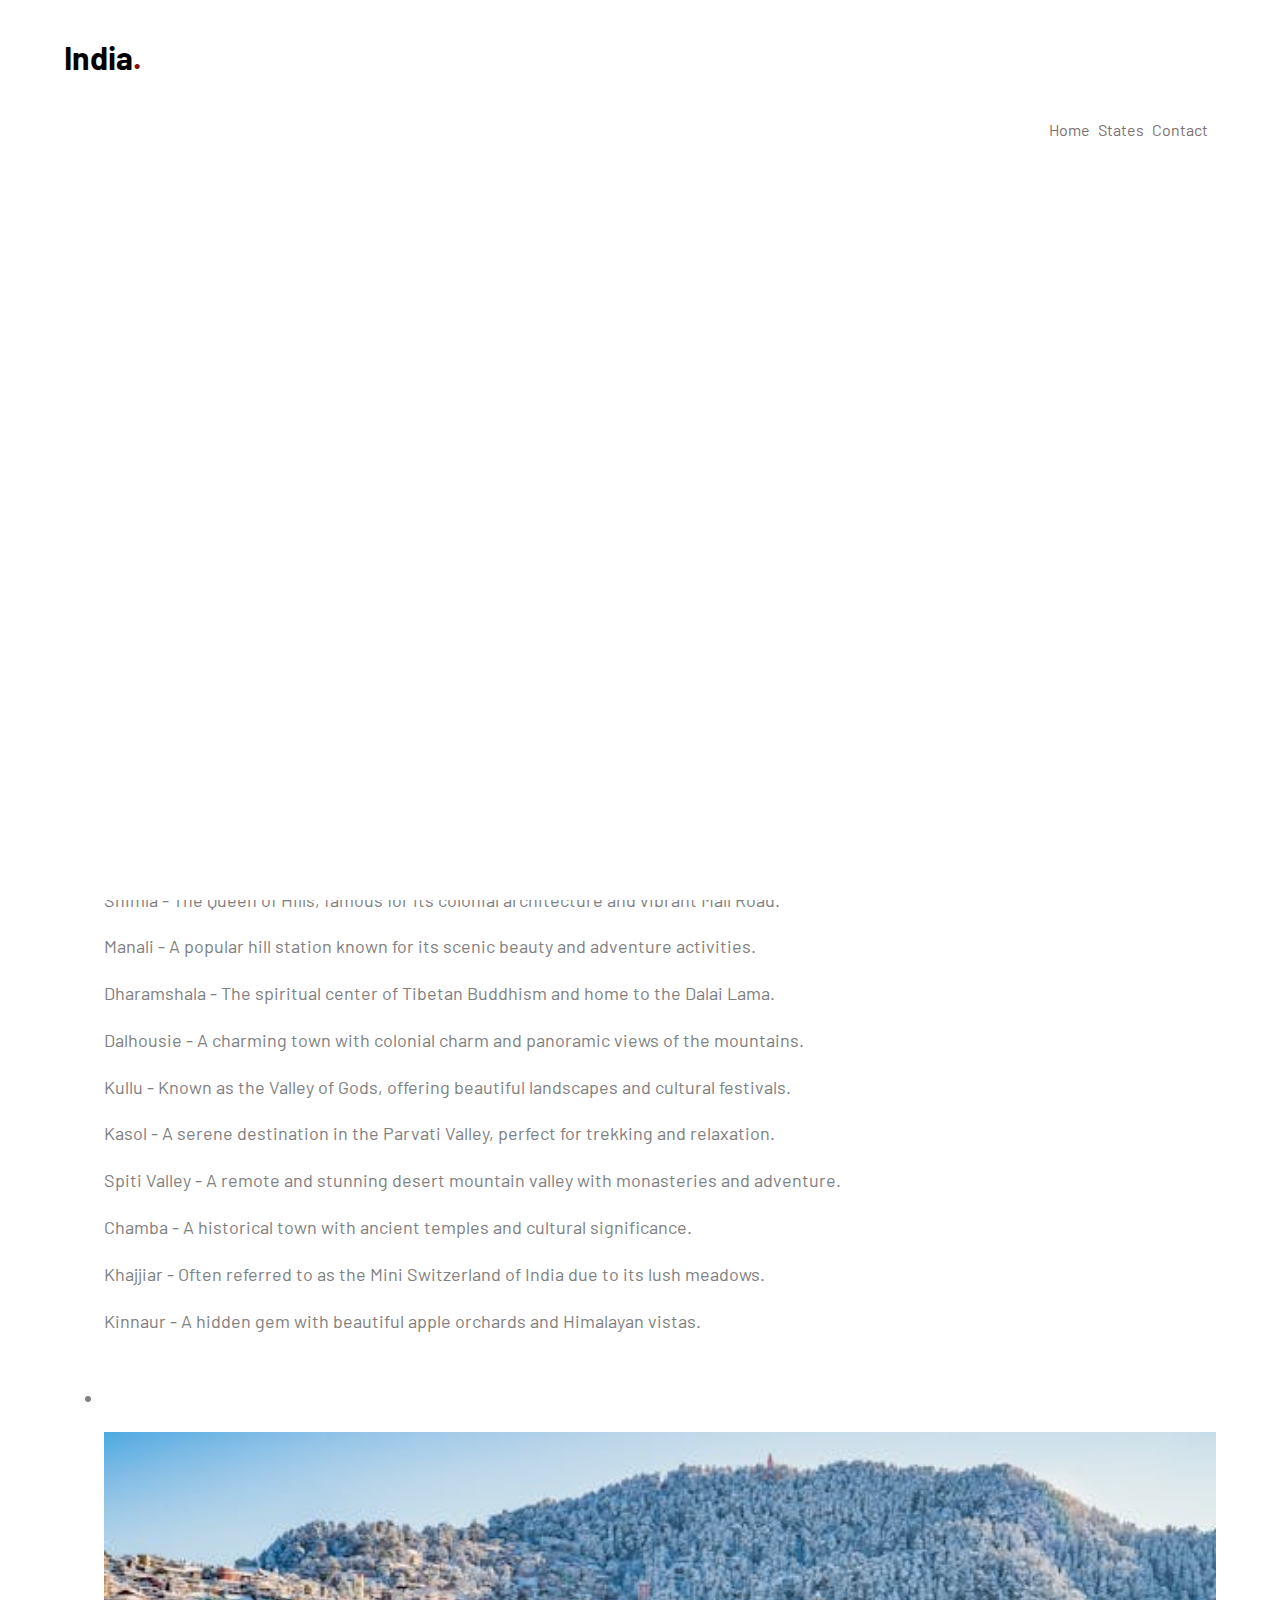
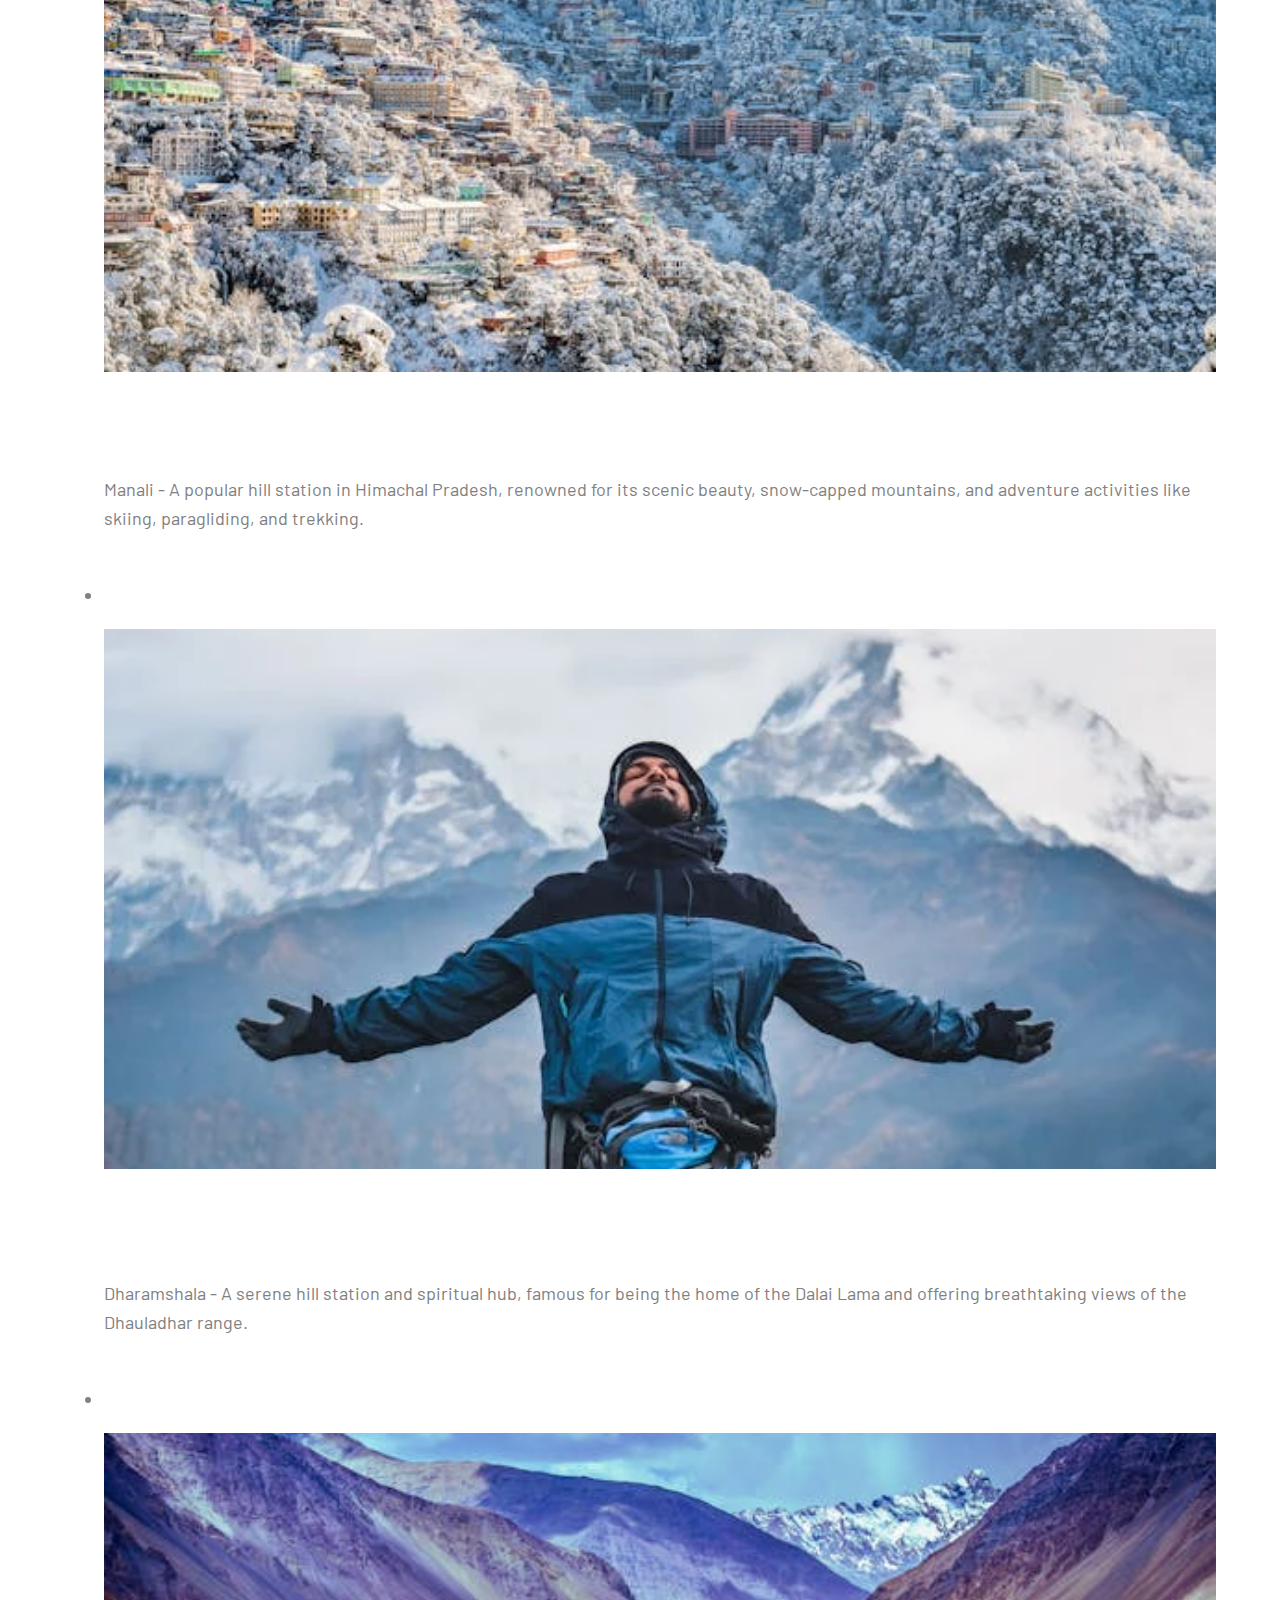
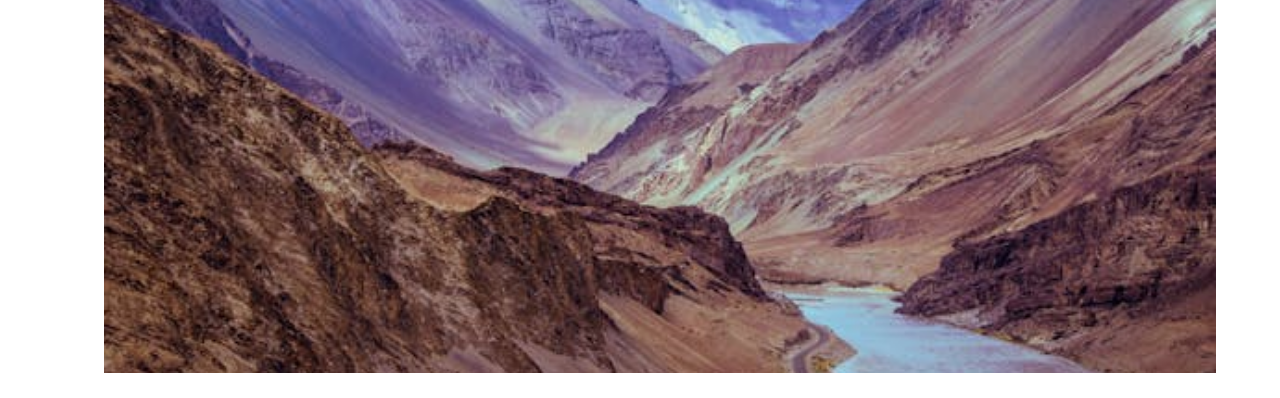
<file: hima.html>
<!DOCTYPE html>
<html lang="en">
<head>
    <meta charset="UTF-8">
    <meta name="viewport" content="width=device-width, initial-scale=1.0">
    <title>Document</title>
    <link href="stt.css" rel="stylesheet">
    <script src="slider.js"></script> 
</head>
<body>
    <nav class="flex-nav">
    <div class="container">
      <div class="grid">
        <div class="column-xs-9 column-md-8">
          <p id="logo" style="font-size: xx-large;">India<span id="highlight">.</span></p>
        </div>
          <div class="column-xs-3 column-md-4" style="display: flex;justify-content:right;">
            <a href="index.html" class="toggle-nav">Home <i class="ion-navicon-round"></i></a>
            <a href="states.html" class="toggle-nav">States <i class="ion-navicon-round"></i></a>
            <a href="contact.html" class="toggle-nav">Contact <i class="ion-navicon-round"></i></a>
        </div>
      </div>
    </div>
  </nav>
  <main class="intro-section">
    <div class="container">
      <div class="grid">
        <div class="column-xs-12">
          <ul class="slider">
            <li class="slider-item active">
              <div class="grid vertical">
                <div class="column-xs-12 column-md-2 hide-mobile">
                  <div class="intro">
                    <a href="#">
                      <h1 class="title"><span class="underline">Himachal Pradesh</span></h1>
                    </a>
                  </div>
                </div>
                <div class="column-xs-12 column-md-10">
                  <div class="image-holder">
                    <img src="pexels-karan-hansraj-2147704894-29746525.jpg">
                  </div>
                  <div class="grid">
                    <div class="column-xs-12 column-md-9">
                      <div class="intro show-mobile">
                        <a href="#">
                          <h1 class="title"><span class="underline">Explore Himachal Pradesh</span></h1>
                        </a>
                      </div>
                     <p>Shimla - The Queen of Hills, famous for its colonial architecture and vibrant Mall Road.</p>
                      <p>Manali - A popular hill station known for its scenic beauty and adventure activities.</p>
                      <p>Dharamshala - The spiritual center of Tibetan Buddhism and home to the Dalai Lama.</p>
                      <p>Dalhousie - A charming town with colonial charm and panoramic views of the mountains.</p>
                      <p>Kullu - Known as the Valley of Gods, offering beautiful landscapes and cultural festivals.</p>
                      <p>Kasol - A serene destination in the Parvati Valley, perfect for trekking and relaxation.</p>
                      <p>Spiti Valley - A remote and stunning desert mountain valley with monasteries and adventure.</p>
                      <p>Chamba - A historical town with ancient temples and cultural significance.</p>
                      <p>Khajjiar - Often referred to as the Mini Switzerland of India due to its lush meadows.</p>
                      <p>Kinnaur - A hidden gem with beautiful apple orchards and Himalayan vistas.</p>
                  </div>
                </div>
              </div>
            </li>
            <li class="slider-item">
              <div class="grid vertical">
                <div class="column-xs-12 column-md-2 hide-mobile">
                  <div class="intro">
                    <a href="#">
                      <h1 class="title"><span class="underline">Explore Shimla</span></h1>
                    </a>
                  </div>
                </div>
                <div class="column-xs-12 column-md-10">
                  <div class="image-holder">
                    <img src="shimla.jpeg">
                  </div>
                  <div class="grid">
                    <div class="column-xs-12 column-md-9">
                      <div class="intro show-mobile">
                        <a href="#">
                          <h1 class="title"><span class="underline">Explore Manali</span></h1>
                        </a>
                      </div>
                      <p>Manali - A popular hill station in Himachal Pradesh, renowned for its scenic beauty, snow-capped mountains, and adventure activities like skiing, paragliding, and trekking.</p>
                    </div>
                  </div>
                </div>
              </div>
            </li>
            <li class="slider-item">
              <div class="grid vertical">
                <div class="column-xs-12 column-md-2 hide-mobile">
                  <div class="intro">
                    <a href="#">
                       <h1 class="title"><span class="underline">Explore Kullu</span></h1>
                    </a>
                  </div>
                </div>
                <div class="column-xs-12 column-md-10">
                  <div class="image-holder">
                    <img src="manali.webp">
                  </div>
                  <div class="grid">
                    <div class="column-xs-12 column-md-9">
                      <div class="intro show-mobile">
                        <a href="#">
                          <h1 class="title"><span class="underline">Explore Dharamshala</span></h1>
                        </a>
                      </div>
                      <p class="description"><p>Dharamshala - A serene hill station and spiritual hub, famous for being the home of the Dalai Lama and offering breathtaking views of the Dhauladhar range.</p>
                    </p>
                    </div>
                  </div>
                </div>
              </div>
            </li>
            <li class="slider-item">
              <div class="grid vertical">
                <div class="column-xs-12 column-md-2 hide-mobile">
                  <div class="intro">
                    <a href="#">
                      <h1 class="title"><span class="underline">Explore Dalhousie</span></h1>
                    </a>
                  </div>
                </div>
                <div class="column-xs-12 column-md-10">
                  <div class="image-holder">
                    <img src="himaa.jpeg">
                  </div>
                  </div>
                </div>
              </div>
            </li>
          </ul>
      </div>
    </div>
  </main>
    
</body>
</html>
</file>
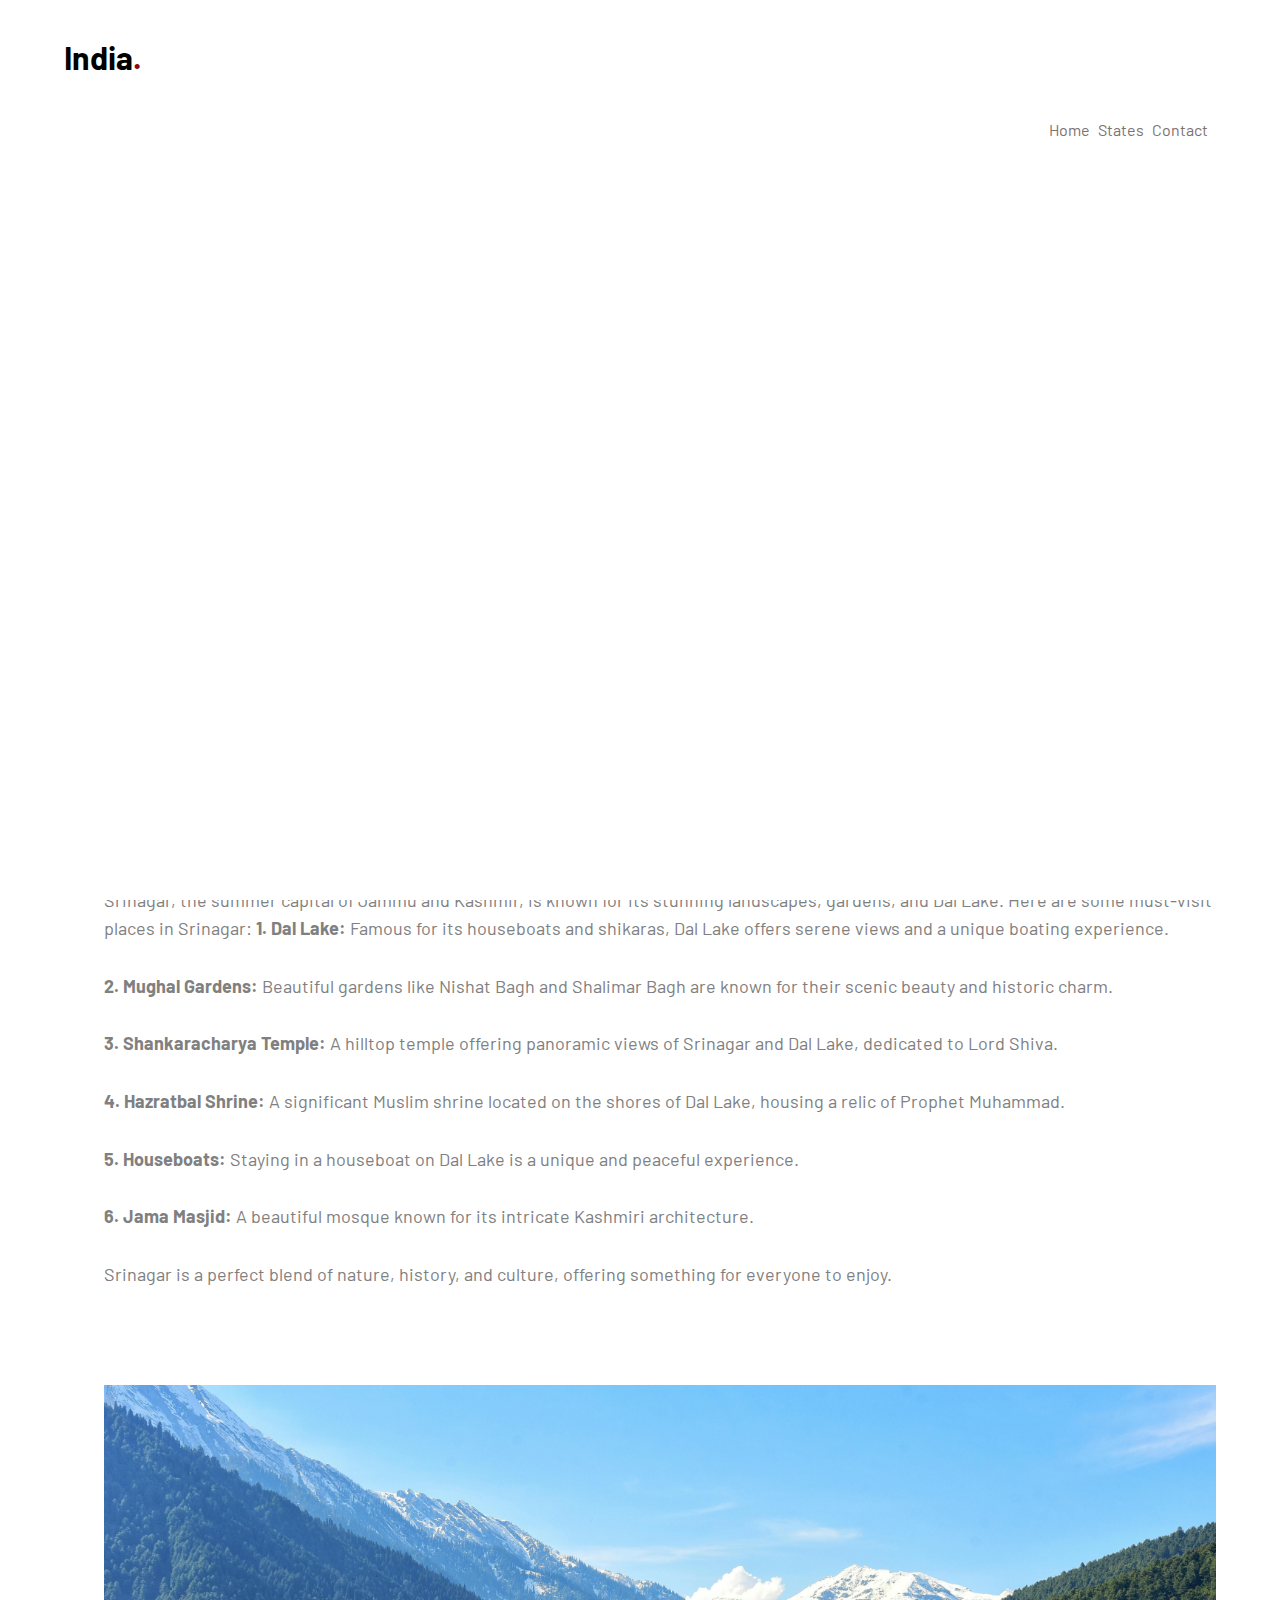
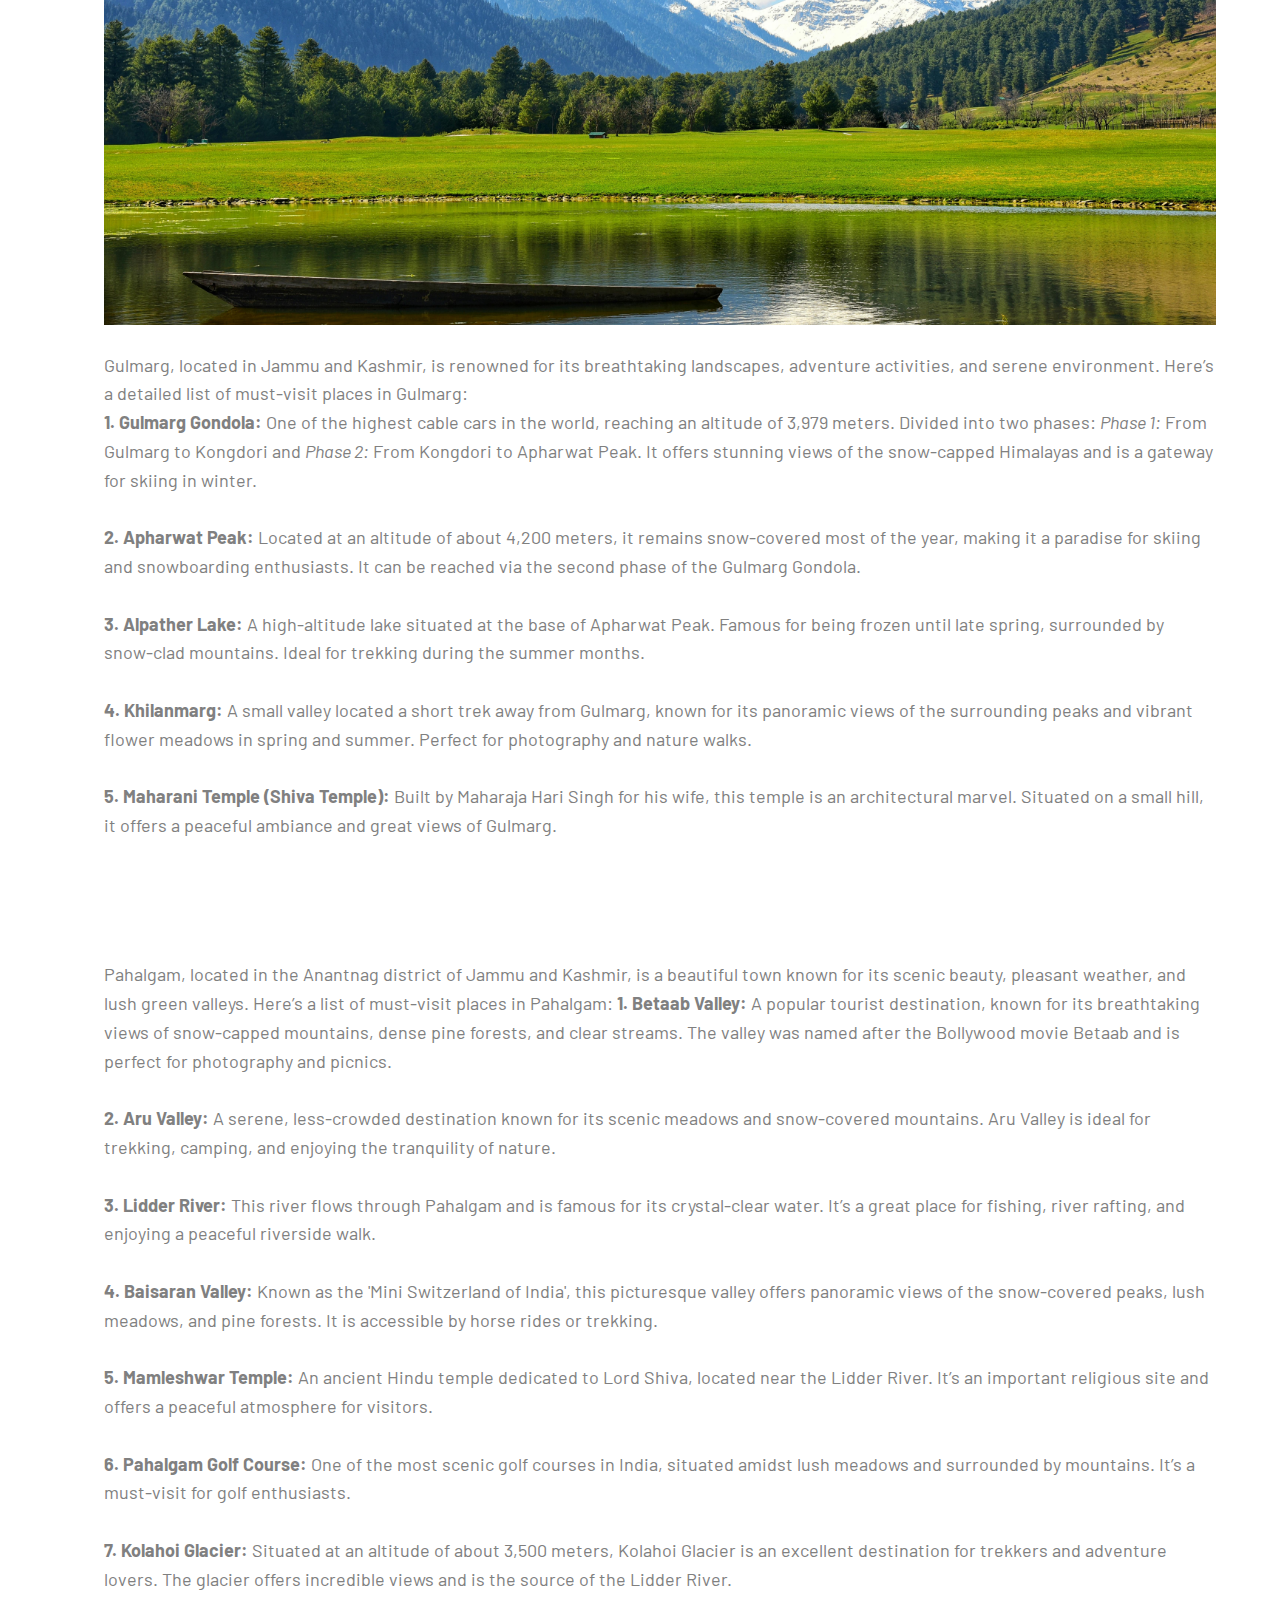
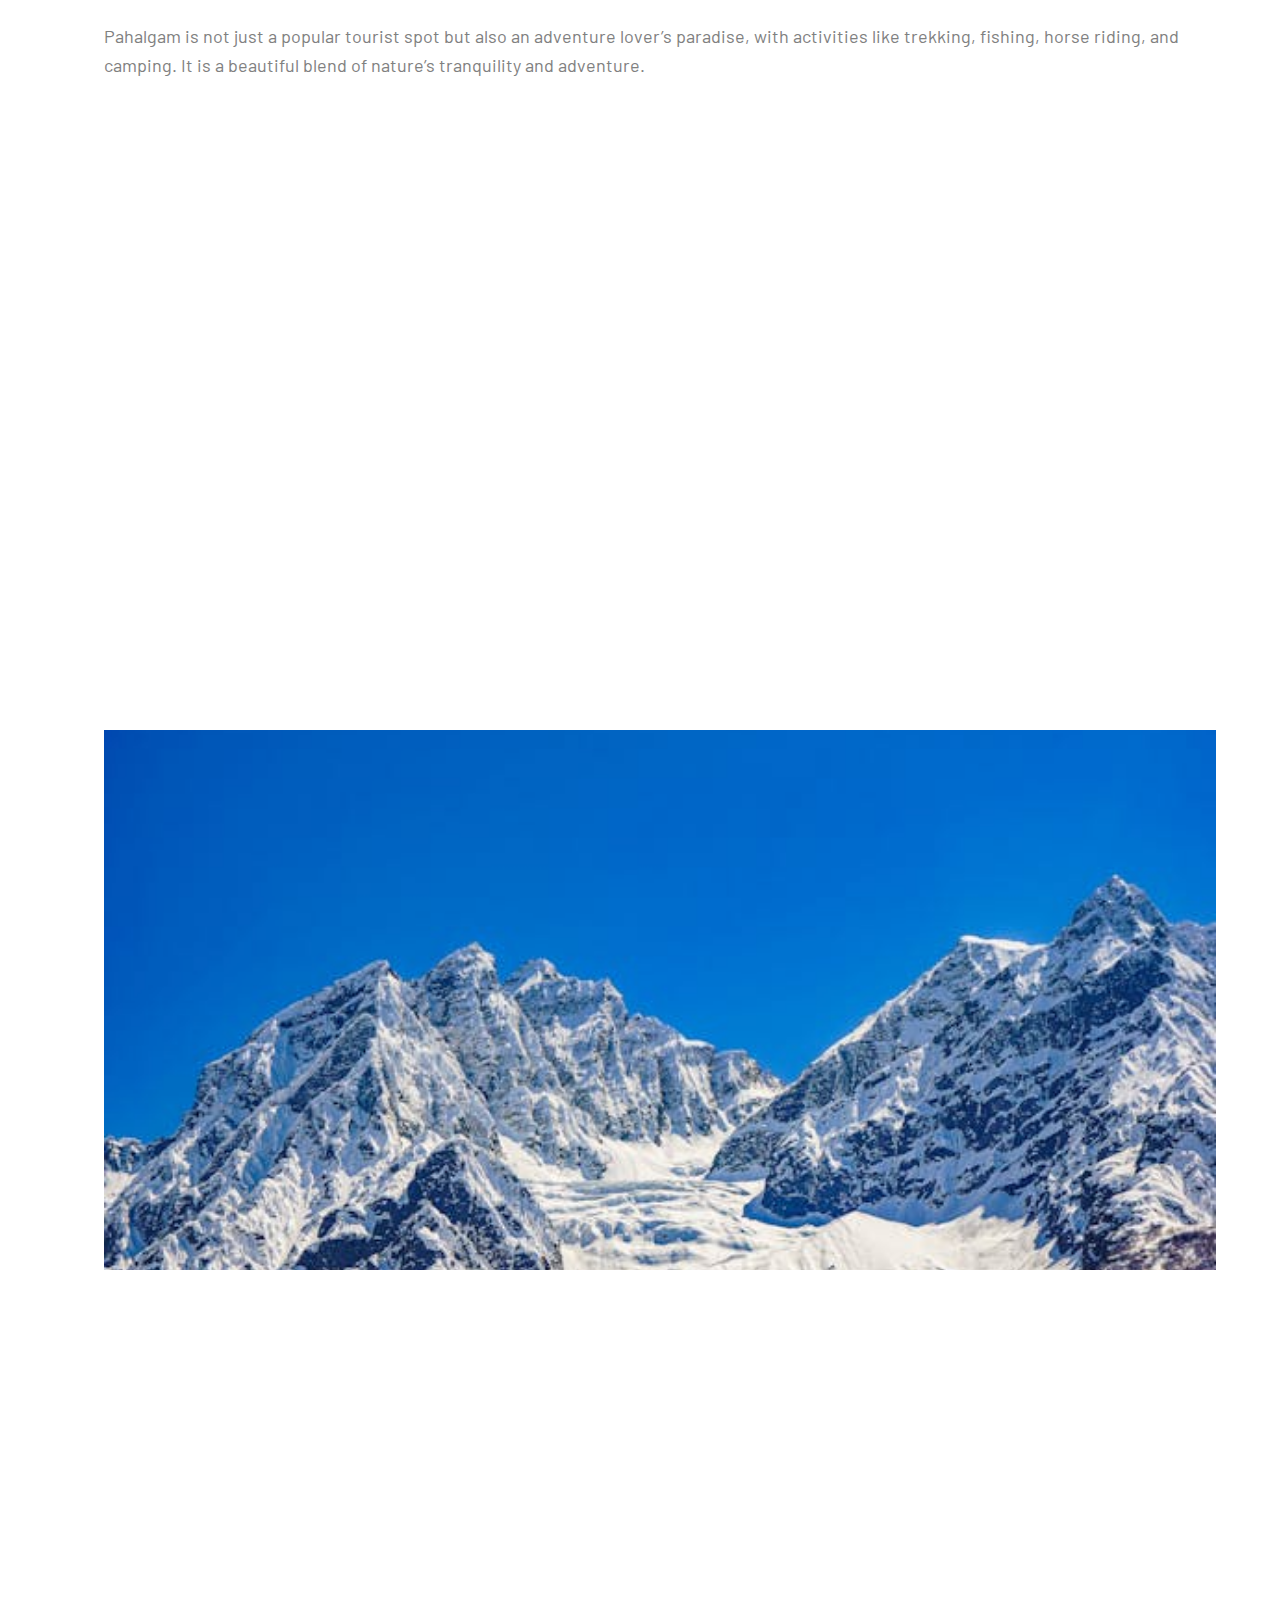
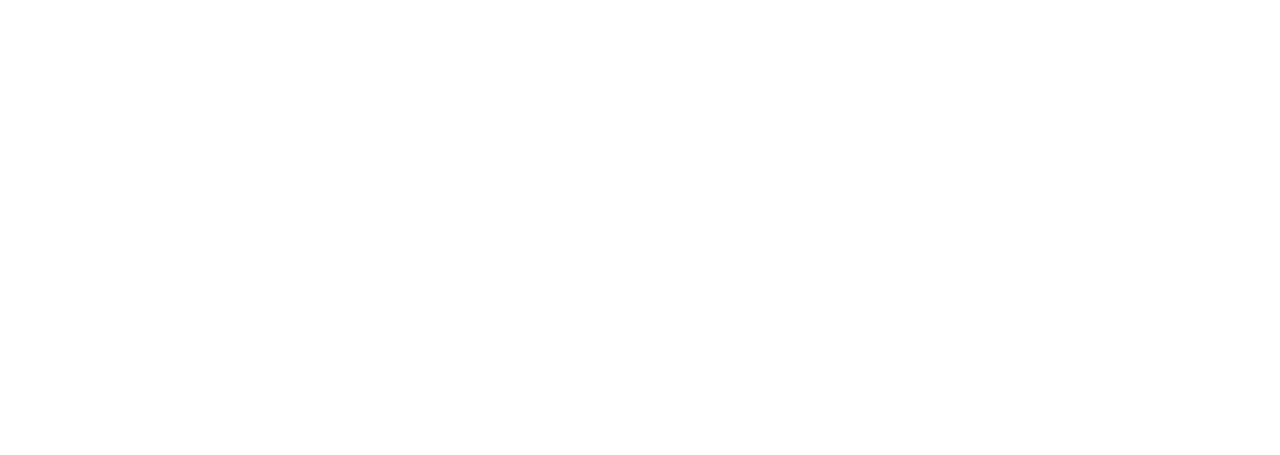
<file: jammu.html>
<!DOCTYPE html>
<html lang="en">
<head>
    <meta charset="UTF-8">
    <meta name="viewport" content="width=device-width, initial-scale=1.0">
    <title>Document</title>
    <link href="stt.css" rel="stylesheet">
    <script src="slider.js"></script> 
</head>
<body>
    <nav class="flex-nav">
    <div class="container">
      <div class="grid">
        <div class="column-xs-9 column-md-8">
          <p id="logo" style="font-size: xx-large;">India<span id="highlight">.</span></p>
        </div>
          <div class="column-xs-3 column-md-4" style="display: flex;justify-content:right;">
            <a href="index.html" class="toggle-nav">Home <i class="ion-navicon-round"></i></a>
            <a href="states.html" class="toggle-nav">States <i class="ion-navicon-round"></i></a>
            <a href="contact.html" class="toggle-nav">Contact <i class="ion-navicon-round"></i></a>
        </div>
      </div>
    </div>
  </nav>
  <main class="intro-section">
    <div class="container">
      <div class="grid">
        <div class="column-xs-12">
          <ul class="slider">
            <li class="slider-item active">
              <div class="grid vertical">
                <div class="column-xs-12 column-md-2 hide-mobile">
                  <div class="intro">
                    <a href="#">
                      <h1 class="title"><span class="underline">Jammu And Kashmir</span></h1>
                    </a>
                  </div>
                </div>
                <div class="column-xs-12 column-md-10">
                  <div class="image-holder">
                    <img src="pexels-shantumsingh-2445788.jpg">
                  </div>
                  <div class="grid">
                    <div class="column-xs-12 column-md-9">
                      <div class="intro show-mobile">
                        <a href="#">
                          <h1 class="title"><span class="underline">Explore Srinagar</span></h1>
                        </a>
                      </div><p>
                        Srinagar, the summer capital of Jammu and Kashmir, is known for its stunning landscapes, gardens, and Dal Lake. Here are some must-visit places in Srinagar:
                      
                        <strong>1. Dal Lake:</strong> Famous for its houseboats and shikaras, Dal Lake offers serene views and a unique boating experience.<br><br>
                      
                        <strong>2. Mughal Gardens:</strong> Beautiful gardens like Nishat Bagh and Shalimar Bagh are known for their scenic beauty and historic charm.<br><br>
                      
                        <strong>3. Shankaracharya Temple:</strong> A hilltop temple offering panoramic views of Srinagar and Dal Lake, dedicated to Lord Shiva.<br><br>
                      
                        <strong>4. Hazratbal Shrine:</strong> A significant Muslim shrine located on the shores of Dal Lake, housing a relic of Prophet Muhammad.<br><br>
                      
                        <strong>5. Houseboats:</strong> Staying in a houseboat on Dal Lake is a unique and peaceful experience.<br><br>
                      
                        <strong>6. Jama Masjid:</strong> A beautiful mosque known for its intricate Kashmiri architecture.<br><br>
                      
                        Srinagar is a perfect blend of nature, history, and culture, offering something for everyone to enjoy.
                      </p>
                      
                    </div>
                  </div>
                </div>
              </div>
            </li>
              <div class="grid vertical">
                <div class="column-xs-12 column-md-2 hide-mobile">
                  <div class="intro">
                    <a href="#">
                      <h1 class="title"><span class="underline">Explore Gulmarg</span></h1>
                    </a>
                  </div>
                </div>
                <div class="column-xs-12 column-md-10">
                  <div class="image-holder">
                    <img src="pexels-amjed-wani-1355393378-25786712.jpg">
                  </div>
                  <p>
                    Gulmarg, located in Jammu and Kashmir, is renowned for its breathtaking landscapes, adventure activities, and serene environment. Here’s a detailed list of must-visit places in Gulmarg:
                  <br>
                    <strong>1. Gulmarg Gondola:</strong> One of the highest cable cars in the world, reaching an altitude of 3,979 meters. Divided into two phases:
                    <em>Phase 1:</em> From Gulmarg to Kongdori and <em>Phase 2:</em> From Kongdori to Apharwat Peak. It offers stunning views of the snow-capped Himalayas and is a gateway for skiing in winter.
                    <br> <br>
                    <strong>2. Apharwat Peak:</strong> Located at an altitude of about 4,200 meters, it remains snow-covered most of the year, making it a paradise for skiing and snowboarding enthusiasts. It can be reached via the second phase of the Gulmarg Gondola.
                    <br> <br>
                    <strong>3. Alpather Lake:</strong> A high-altitude lake situated at the base of Apharwat Peak. Famous for being frozen until late spring, surrounded by snow-clad mountains. Ideal for trekking during the summer months.
                    <br> <br>
                    <strong>4. Khilanmarg:</strong> A small valley located a short trek away from Gulmarg, known for its panoramic views of the surrounding peaks and vibrant flower meadows in spring and summer. Perfect for photography and nature walks.
                    <br> <br>
                    <strong>5. Maharani Temple (Shiva Temple):</strong> Built by Maharaja Hari Singh for his wife, this temple is an architectural marvel. Situated on a small hill, it offers a peaceful ambiance and great views of Gulmarg.
          
                  </p>                  
                  <div class="grid">
                    <div class="column-xs-12 column-md-9">
                      <div class="intro show-mobile">
                        <a href="#">
                          <h1 class="title"><span class="underline">Explore Pahalgam</span></h1>
                        </a>
                      </div>
                      <p class="description"><p>
                        Pahalgam, located in the Anantnag district of Jammu and Kashmir, is a beautiful town known for its scenic beauty, pleasant weather, and lush green valleys. Here’s a list of must-visit places in Pahalgam:
                      
                        <strong>1. Betaab Valley:</strong> A popular tourist destination, known for its breathtaking views of snow-capped mountains, dense pine forests, and clear streams. The valley was named after the Bollywood movie Betaab and is perfect for photography and picnics.<br><br>
                      
                        <strong>2. Aru Valley:</strong> A serene, less-crowded destination known for its scenic meadows and snow-covered mountains. Aru Valley is ideal for trekking, camping, and enjoying the tranquility of nature.<br><br>
                      
                        <strong>3. Lidder River:</strong> This river flows through Pahalgam and is famous for its crystal-clear water. It’s a great place for fishing, river rafting, and enjoying a peaceful riverside walk.<br><br>
                      
                        <strong>4. Baisaran Valley:</strong> Known as the 'Mini Switzerland of India', this picturesque valley offers panoramic views of the snow-covered peaks, lush meadows, and pine forests. It is accessible by horse rides or trekking.<br><br>
                      
                        <strong>5. Mamleshwar Temple:</strong> An ancient Hindu temple dedicated to Lord Shiva, located near the Lidder River. It’s an important religious site and offers a peaceful atmosphere for visitors.<br><br>
                      
                        <strong>6. Pahalgam Golf Course:</strong> One of the most scenic golf courses in India, situated amidst lush meadows and surrounded by mountains. It’s a must-visit for golf enthusiasts.<br><br>
                      
                        <strong>7. Kolahoi Glacier:</strong> Situated at an altitude of about 3,500 meters, Kolahoi Glacier is an excellent destination for trekkers and adventure lovers. The glacier offers incredible views and is the source of the Lidder River.<br><br>
                      
                        Pahalgam is not just a popular tourist spot but also an adventure lover’s paradise, with activities like trekking, fishing, horse riding, and camping. It is a beautiful blend of nature’s tranquility and adventure.
                      </p>
                    </div>
                  </div>
                </div>
              </div>
            </li>
              <div class="grid vertical">
                <div class="column-xs-12 column-md-2 hide-mobile">
                  <div class="intro">
                    <a href="#">
                       <h1 class="title"><span class="underline">Explore Sonamarg</span></h1>
                    </a>
                    <p>
                      Sonmarg, located in the Ganderbal district of Jammu and Kashmir, is a stunning hill station known for its magnificent views, meadows, and snow-capped peaks. Here’s a list of must-visit places in Sonmarg:
                    
                      <strong>1. Thajiwas Glacier:</strong> A beautiful glacier situated just a few kilometers from Sonmarg. It is accessible by trekking or horse ride and offers picturesque views of snow-covered mountains and valleys.<br><br>
                    
                      <strong>2. Sonmarg Meadows:</strong> Vast, lush meadows surrounded by towering mountains. The meadows are perfect for picnics, nature walks, and photography, especially during the summer when the area is covered in wildflowers.<br><br>
                    
                      <strong>3. Vishansar Lake:</strong> A high-altitude alpine lake surrounded by snow-clad peaks, famous for its tranquil beauty. It is a popular destination for trekkers and adventure enthusiasts.<br><br>
                    
                      <strong>4. Krishansar Lake:</strong> Another stunning lake located near Vishansar Lake. Krishansar Lake is famous for its clear blue waters and the breathtaking views of the surrounding peaks. It’s ideal for trekkers and nature lovers.<br><br>
                    
                      <strong>5. Gadsar Lake:</strong> Known as the 'Lake of Flowers,' Gadsar Lake is situated at a high altitude and is famous for its alpine meadows and vibrant flowers. It is accessible via a tough trekking route, making it a perfect adventure destination.<br><br>
                    
                      Sonmarg is a beautiful blend of natural beauty and adventure, offering activities like trekking, camping, fishing, and wildlife exploration. It is an offbeat destination that promises a perfect escape into nature.
                    </p>
                    
                  </div>
                </div>
                <div class="column-xs-12 column-md-10">
                  <div class="image-holder">
                    <img src="son.jpeg">
                  </div>
            </li>
              <div class="grid vertical">
                <div class="column-xs-12 column-md-2 hide-mobile">
                  <div class="intro">
                    <a href="#">
                      <h1 class="title"><span class="underline">Explore Katra</span></h1>
                    </a>
                    <p>
                      Katra, located in the Reasi district of Jammu and Kashmir, is a small town and the base camp for the famous Vaishno Devi pilgrimage. Known for its religious significance, scenic beauty, and adventure activities, Katra attracts thousands of visitors every year. Here’s a list of must-visit places in Katra:
                    
                      <br><strong>1. Vaishno Devi Temple:</strong> One of the most revered Hindu pilgrimage sites in India, dedicated to Goddess Vaishno Devi. The temple is located at an altitude of 5,200 feet and is reached after a 12-km trek from Katra, surrounded by beautiful landscapes and peaceful surroundings.<br><br>
                    
                      <strong>2. Bhairon Temple:</strong> Located near the Vaishno Devi Temple, Bhairon Temple is dedicated to Bhairon Nath, and it’s believed that a visit to this temple completes the Vaishno Devi Yatra. The temple offers spectacular views of the surrounding mountains and valleys.<br><br>
                    
                      <strong>3. Ardh Kuwari Cave:</strong> Situated halfway between Katra and the Vaishno Devi Temple, this cave is a sacred place where devotees believe Goddess Vaishno Devi meditated for nine months. It’s a popular stop for pilgrims during their trek.<br><br>
                    
                      <strong>4. Vaishno Devi Shrine Ropeway:</strong> For pilgrims looking for a quicker and more comfortable way to reach the Vaishno Devi Temple, the ropeway offers a scenic ride and provides beautiful aerial views of the mountains and lush greenery.<br><br>
                    
                      <strong>5. Himkoti:</strong> A newly developed site near Katra that offers scenic views and is an excellent spot for photography and relaxation. It’s located on the way to the Vaishno Devi Temple and has beautiful walking paths.<br><br>
                    
                      <strong>6. Baba Dhansar:</strong> A religious site located around 10 km from Katra, it’s known for a natural spring, the sacred cave, and its temple dedicated to Lord Shiva. It’s a peaceful spot to visit while in Katra.<br><br>
                    
                      Katra is not only a pilgrimage destination but also a place of peace, natural beauty, and adventure. It offers something for everyone, from spiritual experiences to outdoor activities.
                    </p>                    
                  </div>
                </div>
                <div class="column-xs-12 column-md-10">
                
                </div>
              </div>
            </li>
          </ul>
      </div>
    </div>
  </main>
    
</body>
</html>
</file>
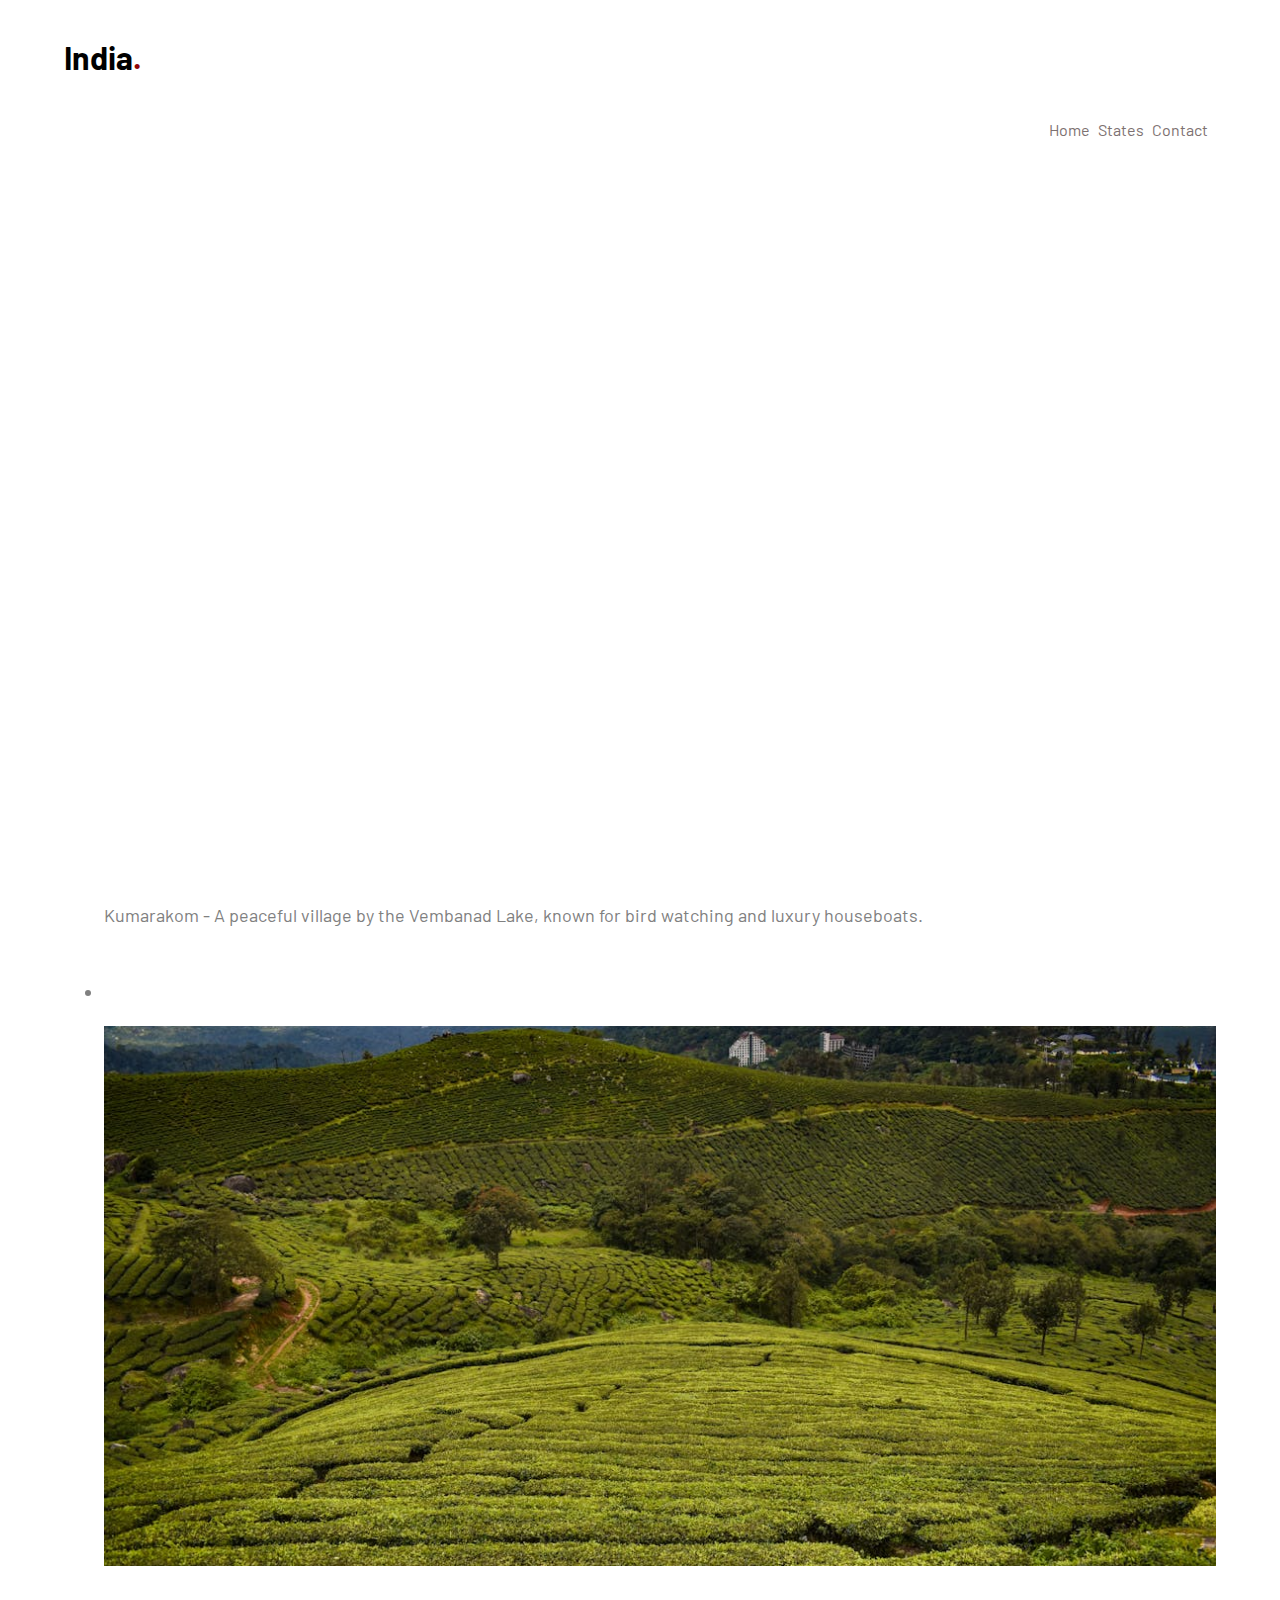
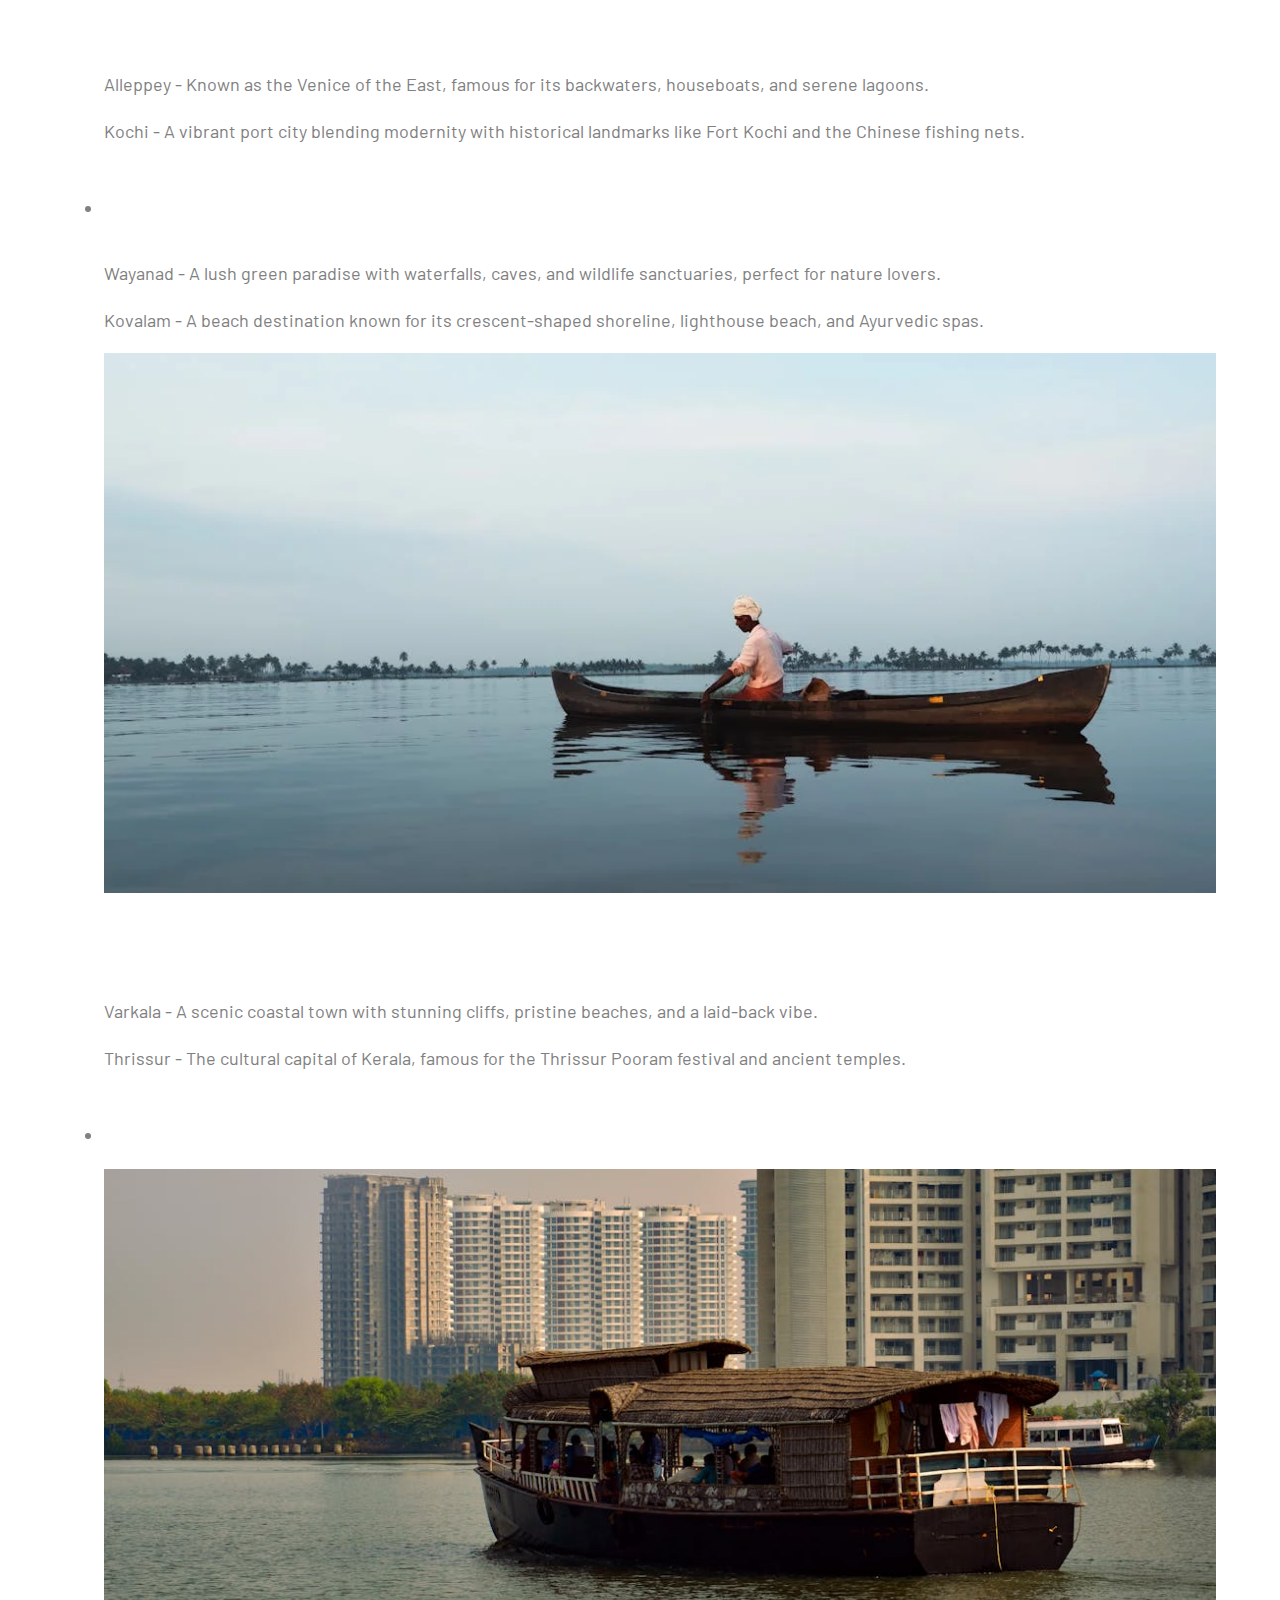
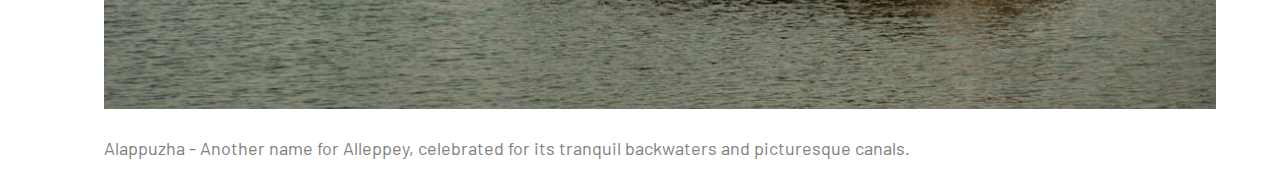
<file: kerala.html>
<!DOCTYPE html>
<html lang="en">
<head>
    <meta charset="UTF-8">
    <meta name="viewport" content="width=device-width, initial-scale=1.0">
    <title>Document</title>
    <link href="stt.css" rel="stylesheet">
    <script src="slider.js"></script> 
</head>
<body>
  <nav class="flex-nav">
    <div class="container">
      <div class="grid">
        <div class="column-xs-9 column-md-8">
          <p id="logo" style="font-size: xx-large;">India<span id="highlight">.</span></p>
        </div>
          <div class="column-xs-3 column-md-4" style="display: flex;justify-content:right;">
            <a href="index.html" class="toggle-nav">Home <i class="ion-navicon-round"></i></a>
            <a href="states.html" class="toggle-nav">States <i class="ion-navicon-round"></i></a>
            <a href="contact.html" class="toggle-nav">Contact <i class="ion-navicon-round"></i></a>
        </div>
      </div>
    </div>
  </nav>
  <main class="intro-section">
    <div class="container">
      <div class="grid">
        <div class="column-xs-12">
          <ul class="slider">
            <li class="slider-item active">
              <div class="grid vertical">
                <div class="column-xs-12 column-md-2 hide-mobile">
                  <div class="intro">
                    <a href="#">
                      <h1 class="title"><span class="underline"> Kerala</span></h1>
                    </a>
                  </div>
                </div>
                <div class="column-xs-12 column-md-10">
                  <div class="image-holder">
                    <img src="pexels-shafi_fotumcatcher-1249695-2378278.jpg">
                  </div>
                  <p>Munnar - A hill station famous for its tea plantations, misty hills, and beautiful landscapes.</p>

<p>Thekkady - Renowned for the Periyar Wildlife Sanctuary, offering opportunities for bamboo rafting and wildlife spotting.</p>
<p>Kumarakom - A peaceful village by the Vembanad Lake, known for bird watching and luxury houseboats.</p>


            </li>
            <li class="slider-item">
              <div class="grid vertical">
                <div class="column-xs-12 column-md-2 hide-mobile">
                  <div class="intro">
                    <a href="#">
                      <h1 class="title"><span class="underline">Explore Munnar</span></h1>
                    </a>
                  </div>
                </div>
                <div class="column-xs-12 column-md-10">
                  <div class="image-holder">
                    <img src="jj.jpeg">
                  </div>
                  <div class="grid">
                    <div class="column-xs-12 column-md-9">
                      <div class="intro show-mobile">
                        <a href="#">
                          <h1 class="title"><span class="underline">Explore Alleppey</span></h1>
                        </a>
                      </div>
                  </div>
                  <p>Alleppey - Known as the Venice of the East, famous for its backwaters, houseboats, and serene lagoons.</p>
<p>Kochi - A vibrant port city blending modernity with historical landmarks like Fort Kochi and the Chinese fishing nets.</p>
                </div>
              </div>
            </li>
            <li class="slider-item">
              <div class="grid vertical">
                <div class="column-xs-12 column-md-2 hide-mobile">
                  <div class="intro">
                    <a href="#">
                       <h1 class="title"><span class="underline">Explore Wayanad</span></h1>
                    </a>
                  </div>
                  <p>Wayanad - A lush green paradise with waterfalls, caves, and wildlife sanctuaries, perfect for nature lovers.</p>
<p>Kovalam - A beach destination known for its crescent-shaped shoreline, lighthouse beach, and Ayurvedic spas.</p>

                </div>
                <div class="column-xs-12 column-md-10">
                  <div class="image-holder">
                    <img src="pp.webp">
                  </div>
                  <div class="grid">
                    <div class="column-xs-12 column-md-9">
                      <div class="intro show-mobile">
                        <a href="#">
                          <h1 class="title"><span class="underline">Explore Kochi</span></h1>
                        </a>
                      </div>
                      <p>Varkala - A scenic coastal town with stunning cliffs, pristine beaches, and a laid-back vibe.</p>
                      <p>Thrissur - The cultural capital of Kerala, famous for the Thrissur Pooram festival and ancient temples.</p>
                     
                </div>
              </div>
            </li>
            <li class="slider-item">
              <div class="grid vertical">
                <div class="column-xs-12 column-md-2 hide-mobile">
                  <div class="intro">
                    <a href="#">
                      <h1 class="title"><span class="underline">Explore Varkala</span></h1>
                    </a>
                  </div>
                </div>
                <div class="column-xs-12 column-md-10">
                  <div class="image-holder">
                    <img src="p.jpeg">
                  </div>
                  <p>Alappuzha - Another name for Alleppey, celebrated for its tranquil backwaters and picturesque canals.</p>
                </div>
            </div>
        </div>
      </div>
    </div>
  </main>
</body>
</html>
</file>
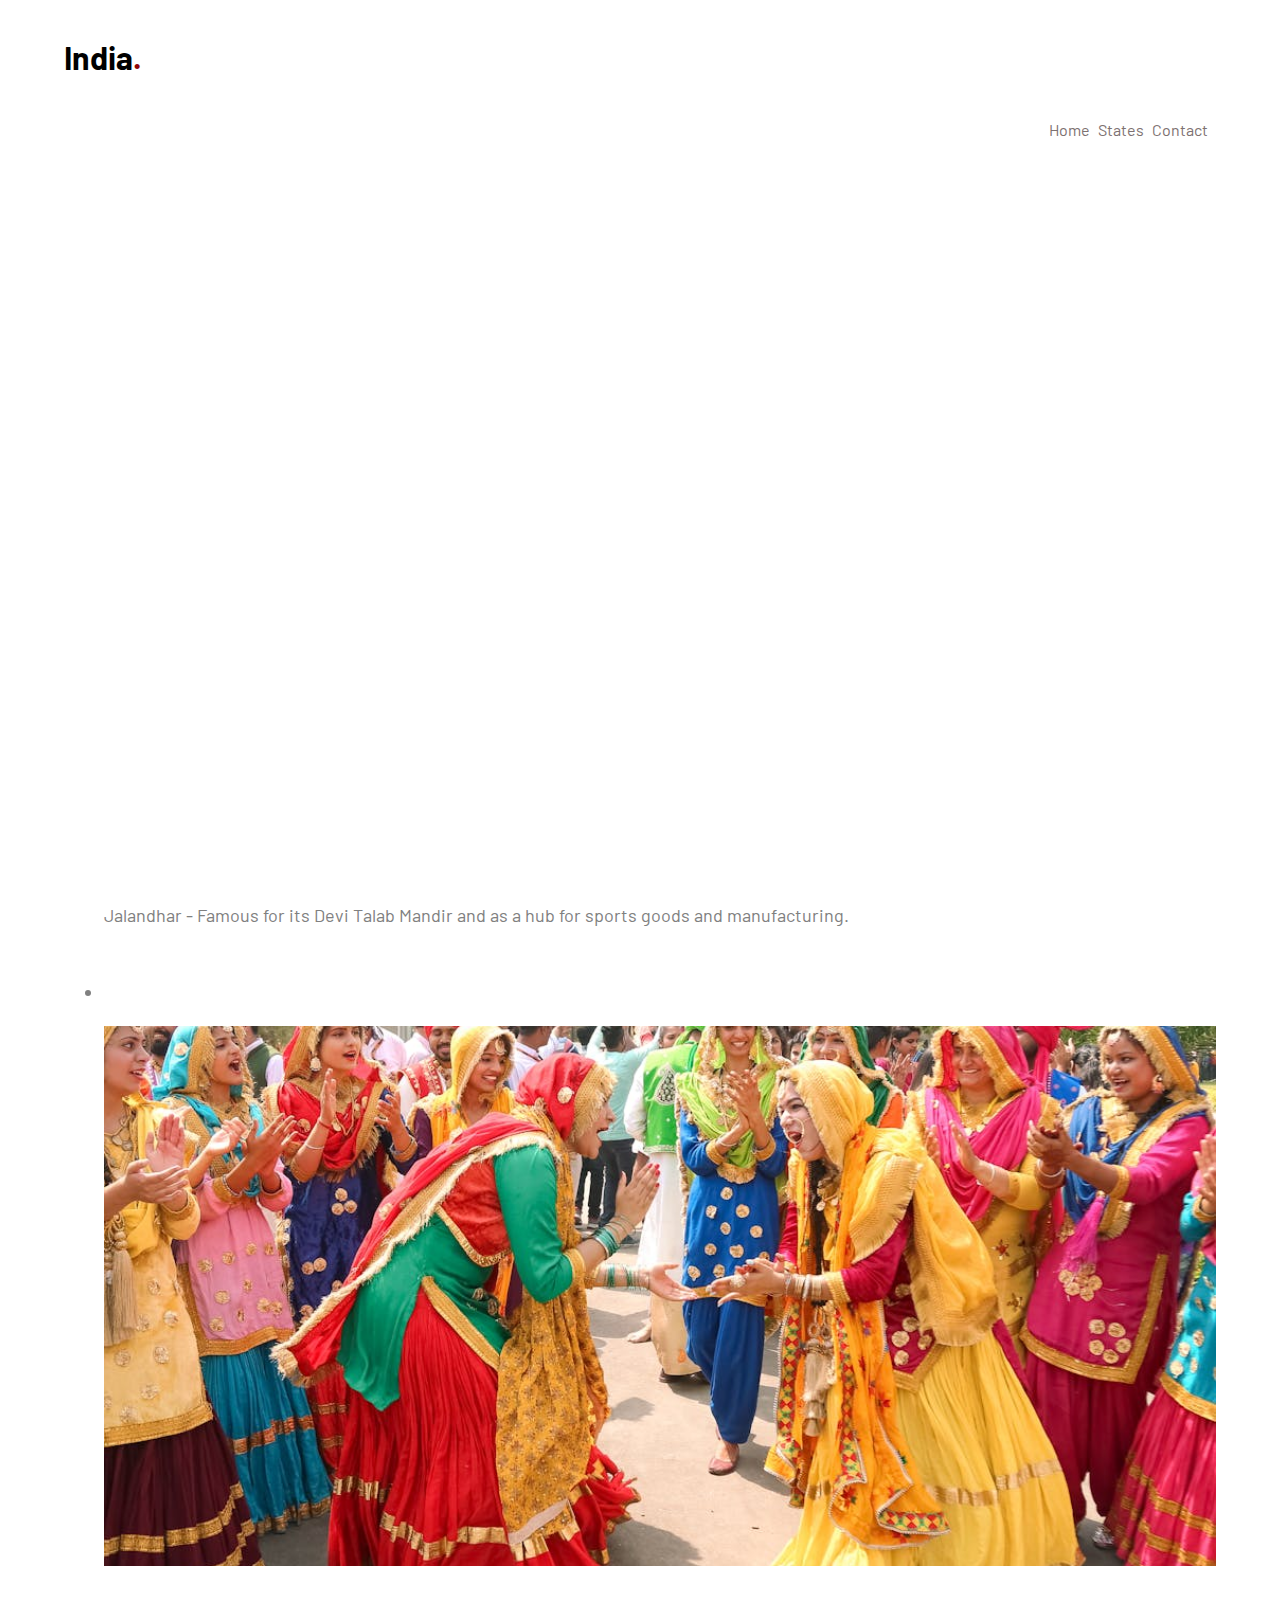
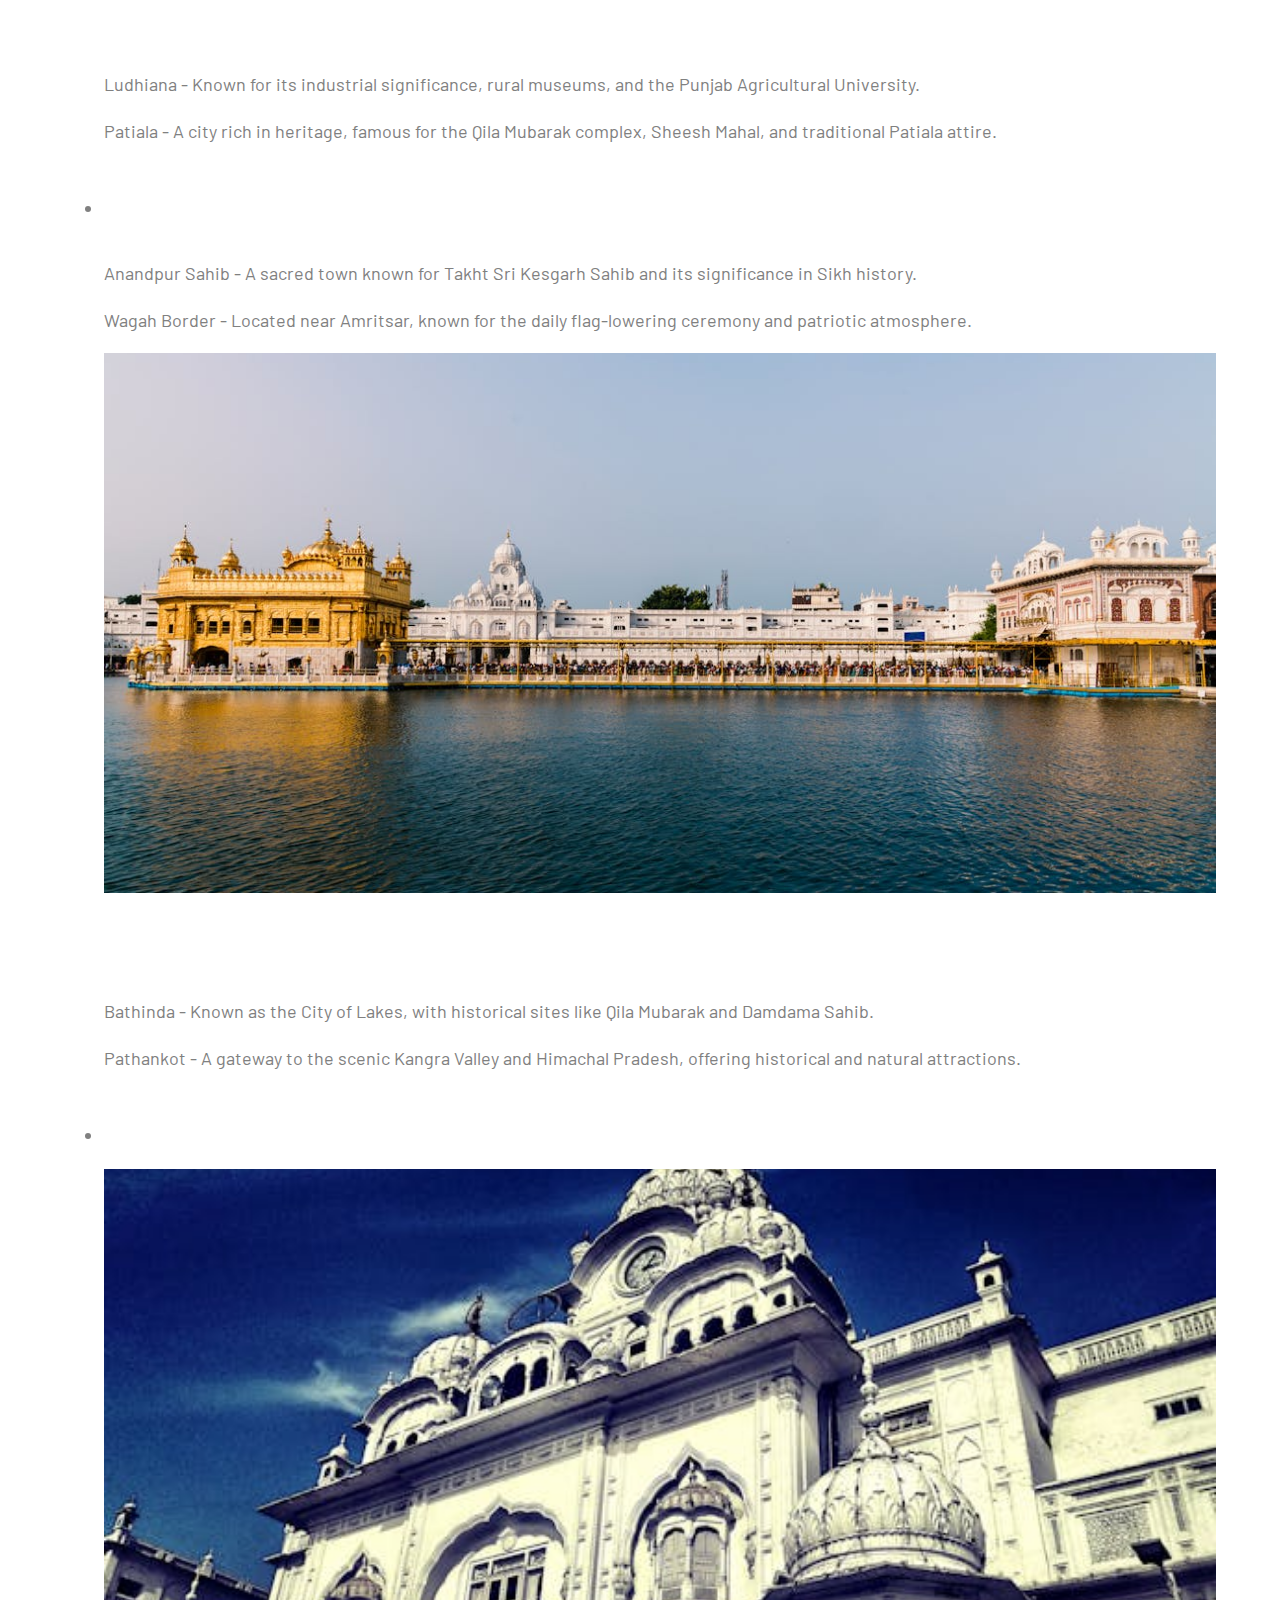
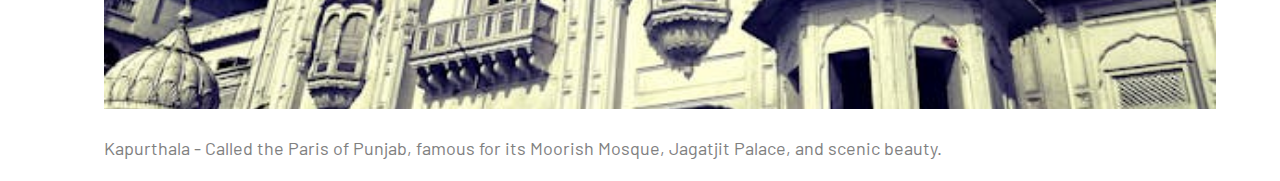
<file: punj.html>
<!DOCTYPE html>
<html lang="en">
<head>
    <meta charset="UTF-8">
    <meta name="viewport" content="width=device-width, initial-scale=1.0">
    <title>Document</title>
    <link href="stt.css" rel="stylesheet">
    <script src="slider.js"></script> 
</head>
<body>
  <nav class="flex-nav">
    <div class="container">
      <div class="grid">
        <div class="column-xs-9 column-md-8">
          <p id="logo" style="font-size: xx-large;">India<span id="highlight">.</span></p>
        </div>
          <div class="column-xs-3 column-md-4" style="display: flex;justify-content:right;">
            <a href="index.html" class="toggle-nav">Home <i class="ion-navicon-round"></i></a>
            <a href="states.html" class="toggle-nav">States <i class="ion-navicon-round"></i></a>
            <a href="contact.html" class="toggle-nav">Contact <i class="ion-navicon-round"></i></a>
        </div>
      </div>
    </div>
  </nav>
  <main class="intro-section">
    <div class="container">
      <div class="grid">
        <div class="column-xs-12">
          <ul class="slider">
            <li class="slider-item active">
              <div class="grid vertical">
                <div class="column-xs-12 column-md-2 hide-mobile">
                  <div class="intro">
                    <a href="#">
                      <h1 class="title"><span class="underline">Punjab</span></h1>
                    </a>
                  </div>
                </div>
                <div class="column-xs-12 column-md-10">
                  <div class="image-holder">
                    <img src="p1.jpeg">
                  </div>
                  <p>Amritsar - Home to the Golden Temple, a spiritual and cultural center, and the historic Jallianwala Bagh.</p>
                  <p>Chandigarh - A modern, planned city known for Sukhna Lake, Rock Garden, and its vibrant urban design.</p>
                  <p>Jalandhar - Famous for its Devi Talab Mandir and as a hub for sports goods and manufacturing.</p>
                
            </li>
            <li class="slider-item">
              <div class="grid vertical">
                <div class="column-xs-12 column-md-2 hide-mobile">
                  <div class="intro">
                    <a href="#">
                      <h1 class="title"><span class="underline">Explore Amritsar</span></h1>
                    </a>
                  </div>
                </div>
                <div class="column-xs-12 column-md-10">
                  <div class="image-holder">
                    <img src="p2.jpeg">
                  </div>
                  <div class="grid">
                    <div class="column-xs-12 column-md-9">
                      <div class="intro show-mobile">
                        <a href="#">
                          <h1 class="title"><span class="underline">Explore Ludhiana</span></h1>
                        </a>
                      </div>
                  </div>
                  <p>Ludhiana - Known for its industrial significance, rural museums, and the Punjab Agricultural University.</p>
                  <p>Patiala - A city rich in heritage, famous for the Qila Mubarak complex, Sheesh Mahal, and traditional Patiala attire.</p>
                </div>
              </div>
            </li>
            <li class="slider-item">
              <div class="grid vertical">
                <div class="column-xs-12 column-md-2 hide-mobile">
                  <div class="intro">
                    <a href="#">
                       <h1 class="title"><span class="underline">Explore Anandpur Sahib</span></h1>
                    </a>
                  </div>
                  <p>Anandpur Sahib - A sacred town known for Takht Sri Kesgarh Sahib and its significance in Sikh history.</p>
                  <p>Wagah Border - Located near Amritsar, known for the daily flag-lowering ceremony and patriotic atmosphere.</p>
                 
                </div>
                <div class="column-xs-12 column-md-10">
                  <div class="image-holder">
                    <img src="p3.jpeg">
                  </div>
                  <div class="grid">
                    <div class="column-xs-12 column-md-9">
                      <div class="intro show-mobile">
                        <a href="#">
                          <h1 class="title"><span class="underline">Explore Bathinda</span></h1>
                        </a>
                      </div>
                      <p>Bathinda - Known as the City of Lakes, with historical sites like Qila Mubarak and Damdama Sahib.</p>
                  <p>Pathankot - A gateway to the scenic Kangra Valley and Himachal Pradesh, offering historical and natural attractions.</p>
              
                </div>
              </div>
            </li>
            <li class="slider-item">
              <div class="grid vertical">
                <div class="column-xs-12 column-md-2 hide-mobile">
                  <div class="intro">
                    <a href="#">
                      <h1 class="title"><span class="underline">Explore Kapurthala</span></h1>
                    </a>
                  </div>
                </div>
                <div class="column-xs-12 column-md-10">
                  <div class="image-holder">
                    <img src="p4.jpeg">
                  </div>
                  <p>Kapurthala - Called the Paris of Punjab, famous for its Moorish Mosque, Jagatjit Palace, and scenic beauty.</p>
                </div>
            </div>
        </div>
      </div>
    </div>
  </main>
</body>
</html>
</file>
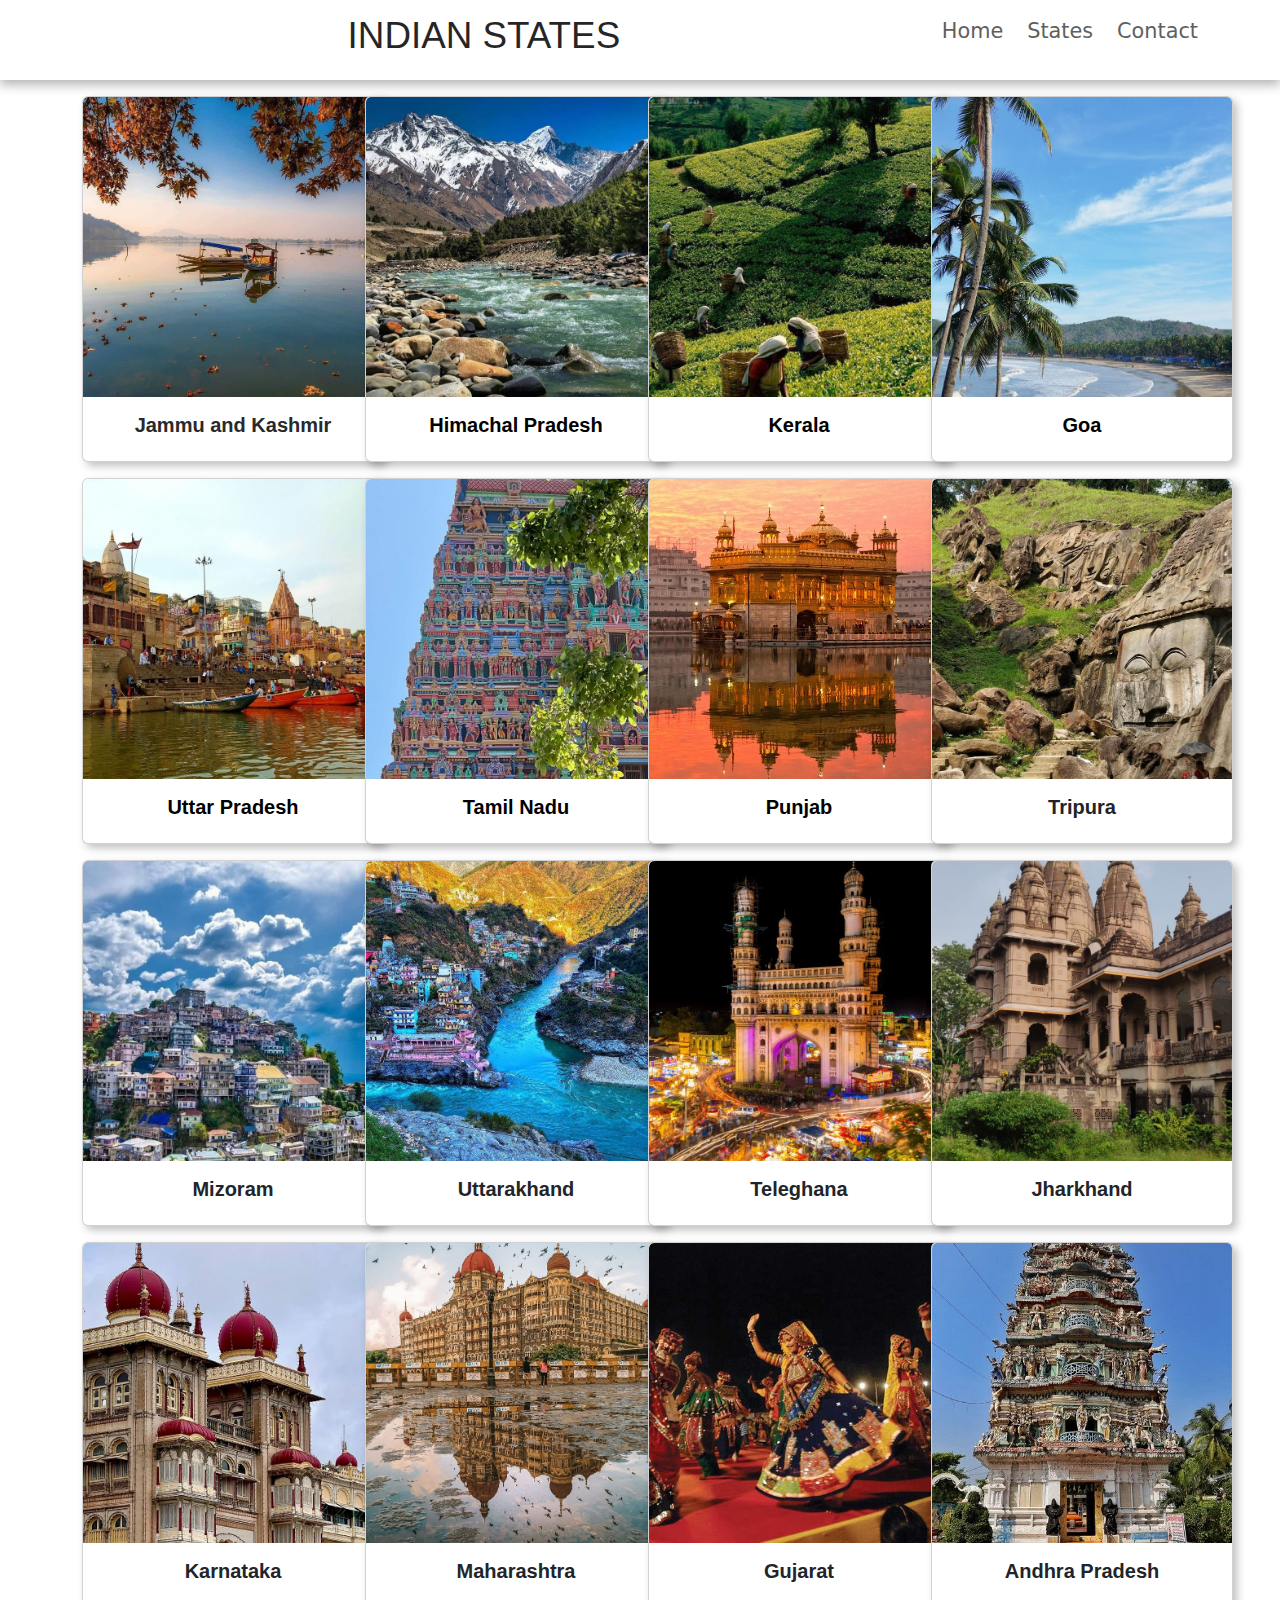
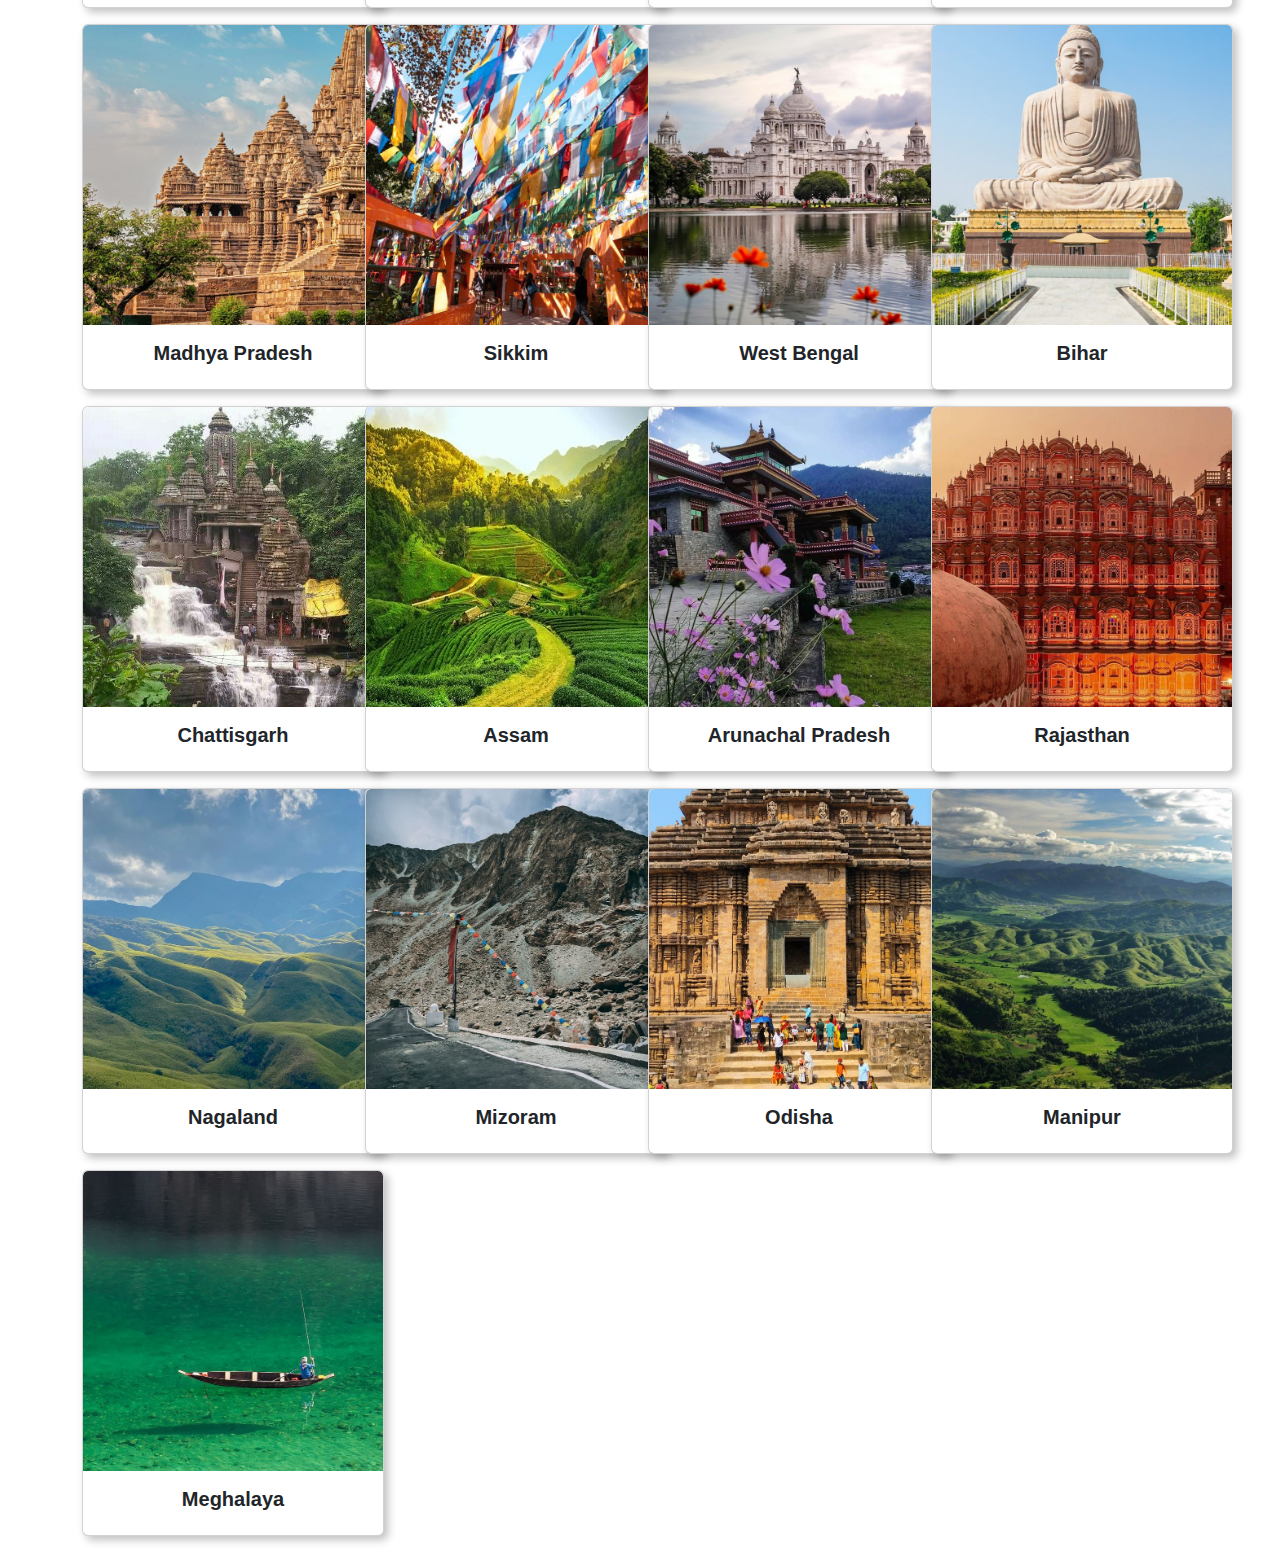
<file: states.html>
<!doctype html>
<html lang="en">
  <head>
    <meta charset="utf-8">
    <meta name="viewport" content="width=device-width, initial-scale=1">
    <title>Responsive Cards with Images and Captions</title>
    <link href="style.css" rel="stylesheet">
    <link href="https://cdn.jsdelivr.net/npm/bootstrap@5.3.3/dist/css/bootstrap.min.css" rel="stylesheet" integrity="sha384-QWTKZyjpPEjISv5WaRU9OFeRpok6YctnYmDr5pNlyT2bRjXh0JMhjY6hW+ALEwIH" crossorigin="anonymous">
    <style>
      .card img {
        max-height: 300px; /* Restrict image height */
        object-fit: cover; /* Crop to fit */
      }
    </style>
  </head>
  <body>
      <nav class="navbar">
        <div class="navbar-container container">
            <div class="hamburger-lines">
                <span class="line line1"></span>
                <span class="line line2"></span>
                <span class="line line3"></span>
            </div>
            <ul class="menu-items">
                <li><a href="index.html">Home</a></li>
                <li><a href="states.html">States</a></li>
                <li><a href="contact.html">Contact</a></li>
            </ul>
            <h1 class="logo">INDIAN STATES</h1>
        </div>
    </nav>
    <div class="container py-3">
      <div class="row g-3">
        <!-- Card 1 -->
        <div class="col-md-3">
          <div class="card">
           <img src="jammu.jpeg" class="card-img-top" alt="First image"> 
            <div class="card-body">
              <a href="jammu.html" target="_blank" style="text-decoration: none; color: rgb(42, 41, 41);">   <h5 class="card__title">Jammu and Kashmir</h5></a>
              <p class="card-text"></p>
            </div>
          </div>
        </div>
        <!-- Card 2 -->
        <div class="col-md-3">
          <div class="card">
            <img src="hima.jpeg" class="card-img-top" alt="Second image">
            <div class="card-body">
              <a href="hima.html" target="_blank" style="text-decoration: none; color: black;"> <h5 class="card__title">Himachal Pradesh</h5></a>
              <p class="card-text"></p>
            </div>
          </div>
        </div>
        <!-- Card 3 -->
        <div class="col-md-3">
          <div class="card">
            <img src="kera.jpeg" class="card-img-top" alt="Third image">
            <div class="card-body">
              <a href="kerala.html" target="_blank" style="text-decoration: none; color: black;">   <h5 class="card__title">Kerala</h5></a>
              <p class="card-text"></p>
            </div>
          </div>
        </div>
        <div class="col-md-3">
            <div class="card">
              <img src="goa.jpeg" class="card-img-top" alt="Third image">
              <div class="card-body">
                <a href="goa.html" target="_blank" style="text-decoration: none; color: black;">   <h5 class="card__title">Goa</h5></a>
                <p class="card-text"></p>
              </div>
            </div>
          </div>
          <div class="col-md-3">
            <div class="card">
              <img src="up.jpeg" class="card-img-top" alt="Third image">
              <div class="card-body">
                <a href="up.html" target="_blank" style="text-decoration: none; color: black;"> <h5 class="card__title">Uttar Pradesh</h5></a>
                <p class="card-text"></p>
              </div>
            </div>
          </div>
          <div class="col-md-3">
            <div class="card">
              <img src="tn.jpeg" class="card-img-top" alt="Third image">
              <div class="card-body">
                <a href="tn.html" target="_blank" style="text-decoration: none; color: black;"> <h5 class="card__title">Tamil Nadu</h5></a>
                <p class="card-text"></p>
              </div>
            </div>
          </div>
          <div class="col-md-3">
            <div class="card">
              <img src="pun.jpeg" class="card-img-top" alt="Third image">
              <div class="card-body">
                <a href="punj.html" target="_blank" style="text-decoration: none; color: black;"><h5 class="card__title">Punjab</h5></a>
                <p class="card-text"></p>
              </div>
            </div>
          </div>
          <div class="col-md-3">
            <div class="card">
              <img src="trip.jpeg" class="card-img-top" alt="Third image">
              <div class="card-body">
                <h5 class="card__title">Tripura</h5>
                <p class="card-text"></p>
              </div>
            </div>
          </div>
          <div class="col-md-3">
            <div class="card">
              <img src="mizo.jpeg" class="card-img-top" alt="Third image">
              <div class="card-body">
                <h5 class="card__title">Mizoram</h5>
                <p class="card-text"></p>
              </div>
            </div>
          </div>
          <div class="col-md-3">
            <div class="card">
              <img src="Uttarakhand Luxury Religious Tour Package.jpeg" class="card-img-top" alt="Third image">
              <div class="card-body">
                <h5 class="card__title">Uttarakhand</h5>
                <p class="card-text"></p>
              </div>
            </div>
          </div>
          <div class="col-md-3">
            <div class="card">
              <img src="hyder.jpeg" class="card-img-top" alt="Third image">
              <div class="card-body">
                <h5 class="card__title">Teleghana</h5>
                <p class="card-text"></p>
              </div>
            </div>
          </div>
          <div class="col-md-3">
            <div class="card">
              <img src="jhar.jpeg" class="card-img-top" alt="Third image">
              <div class="card-body">
                <h5 class="card__title">Jharkhand</h5>
                <p class="card-text"></p>
              </div>
            </div>
          </div>
          <div class="col-md-3">
            <div class="card">
              <img src="kar.jpeg" class="card-img-top" alt="Third image">
              <div class="card-body">
                <h5 class="card__title">Karnataka</h5>
                <p class="card-text"></p>
              </div>
            </div>
          </div>
          <div class="col-md-3">
            <div class="card">
              <img src="maha.jpeg" class="card-img-top" alt="Third image">
              <div class="card-body">
                <h5 class="card__title">Maharashtra</h5>
                <p class="card-text"></p>
              </div>
            </div>
          </div>
          <div class="col-md-3">
            <div class="card">
              <img src="guj.jpeg" class="card-img-top" alt="Third image">
              <div class="card-body">
                <h5 class="card__title">Gujarat</h5>
                <p class="card-text"></p>
              </div>
            </div>
          </div>
          <div class="col-md-3">
            <div class="card">
              <img src="ap.jpeg" class="card-img-top" alt="Third image">
              <div class="card-body">
                <h5 class="card__title">Andhra Pradesh</h5>
                <p class="card-text"></p>
              </div>
            </div>
          </div><div class="col-md-3">
            <div class="card">
              <img src="madhya.jpeg" class="card-img-top" alt="Third image">
              <div class="card-body">
                <h5 class="card__title">Madhya Pradesh</h5>
                <p class="card-text"></p>
              </div>
            </div>
          </div>
        <div class="col-md-3">
          <div class="card">
            <img src="Slice of Sikkim.jpeg" class="card-img-top" alt="Third image">
            <div class="card-body">
              <h5 class="card__title">Sikkim</h5>
              <p class="card-text"></p>
            </div>
          </div>
        </div>
        <div class="col-md-3">
          <div class="card">
            <img src="Kolkata - The City of Joy.jpeg" class="card-img-top" alt="Third image">
            <div class="card-body">
              <h5 class="card__title">West Bengal</h5>
              <p class="card-text"></p>
            </div>
          </div>
        </div>
        <div class="col-md-3">
          <div class="card">
            <img src="Bodh Gaya, Bihar, India.jpeg" class="card-img-top" alt="Third image">
            <div class="card-body">
              <h5 class="card__title">Bihar</h5>
              <p class="card-text"></p>
            </div>
          </div>
        </div>
        <div class="col-md-3">
          <div class="card">
            <img src="Jatmai Mata Temple.jpeg" class="card-img-top" alt="Third image">
            <div class="card-body">
              <h5 class="card__title">Chattisgarh</h5>
              <p class="card-text"></p>
            </div>
          </div>
        </div>
        <div class="col-md-3">
          <div class="card">
            <img src="Assam Tourism.jpeg" class="card-img-top" alt="Third image">
            <div class="card-body">
              <h5 class="card__title">Assam</h5>
              <p class="card-text"></p>
            </div>
          </div>
        </div>  
           <div class="col-md-3">
          <div class="card">
            <img src="Dirang Monastery, located in Arunachal Pradesh, India, is a stunning Buddhist monastery known for it.jpeg" class="card-img-top" alt="Third image">
            <div class="card-body">
              <h5 class="card__title">Arunachal Pradesh</h5>
              <p class="card-text"></p>
            </div>
          </div>
        </div>
        <div class="col-md-3">
          <div class="card">
            <img src="Hawa mahal in Jaipur, Rajasthan.jpeg" class="card-img-top" alt="Third image">
            <div class="card-body">
              <h5 class="card__title">Rajasthan</h5>
              <p class="card-text"></p>
            </div>
          </div>
        </div>
        <div class="col-md-3">
          <div class="card">
            <img src="Dzukou Valley, Nagaland.jpeg" class="card-img-top" alt="Third image">
            <div class="card-body">
              <h5 class="card__title">Nagaland</h5>
              <p class="card-text"></p>
            </div>
          </div>
        </div>
        <div class="col-md-3">
          <div class="card">
            <img src="Mizoram tourism.jpeg" class="card-img-top" alt="Third image">
            <div class="card-body">
              <h5 class="card__title">Mizoram</h5>
              <p class="card-text"></p>
            </div>
          </div>
        </div>
        <div class="col-md-3">
          <div class="card">
            <img src="Konark sun temple.jpeg" class="card-img-top" alt="Third image">
            <div class="card-body">
              <h5 class="card__title">Odisha</h5>
              <p class="card-text"></p>
            </div>
          </div>
        </div>
        <div class="col-md-3">
          <div class="card">
            <img src="Manipur Guide.jpeg" class="card-img-top" alt="Third image">
            <div class="card-body">
              <h5 class="card__title">Manipur</h5>
              <p class="card-text"></p>
            </div>
          </div>
        </div>
        <div class="col-md-3">
          <div class="card">
            <img src="A fisherman at River Umngot, Meghalaya, India - 162_2023.jpeg" class="card-img-top" alt="Third image">
            <div class="card-body">
              <h5 class="card__title">Meghalaya</h5>
              <p class="card-text"></p>
            </div>
          </div>
        </div> 
      </div>
    </div>
    <script src="https://cdn.jsdelivr.net/npm/bootstrap@5.3.3/dist/js/bootstrap.bundle.min.js" integrity="sha384-YvpcrYf0tY3lHB60NNkmXc5s9fDVZLESaAA55NDzOxhy9GkcIdslK1eN7N6jIeHz" crossorigin="anonymous"></script>
  </body>
</html>
</file>
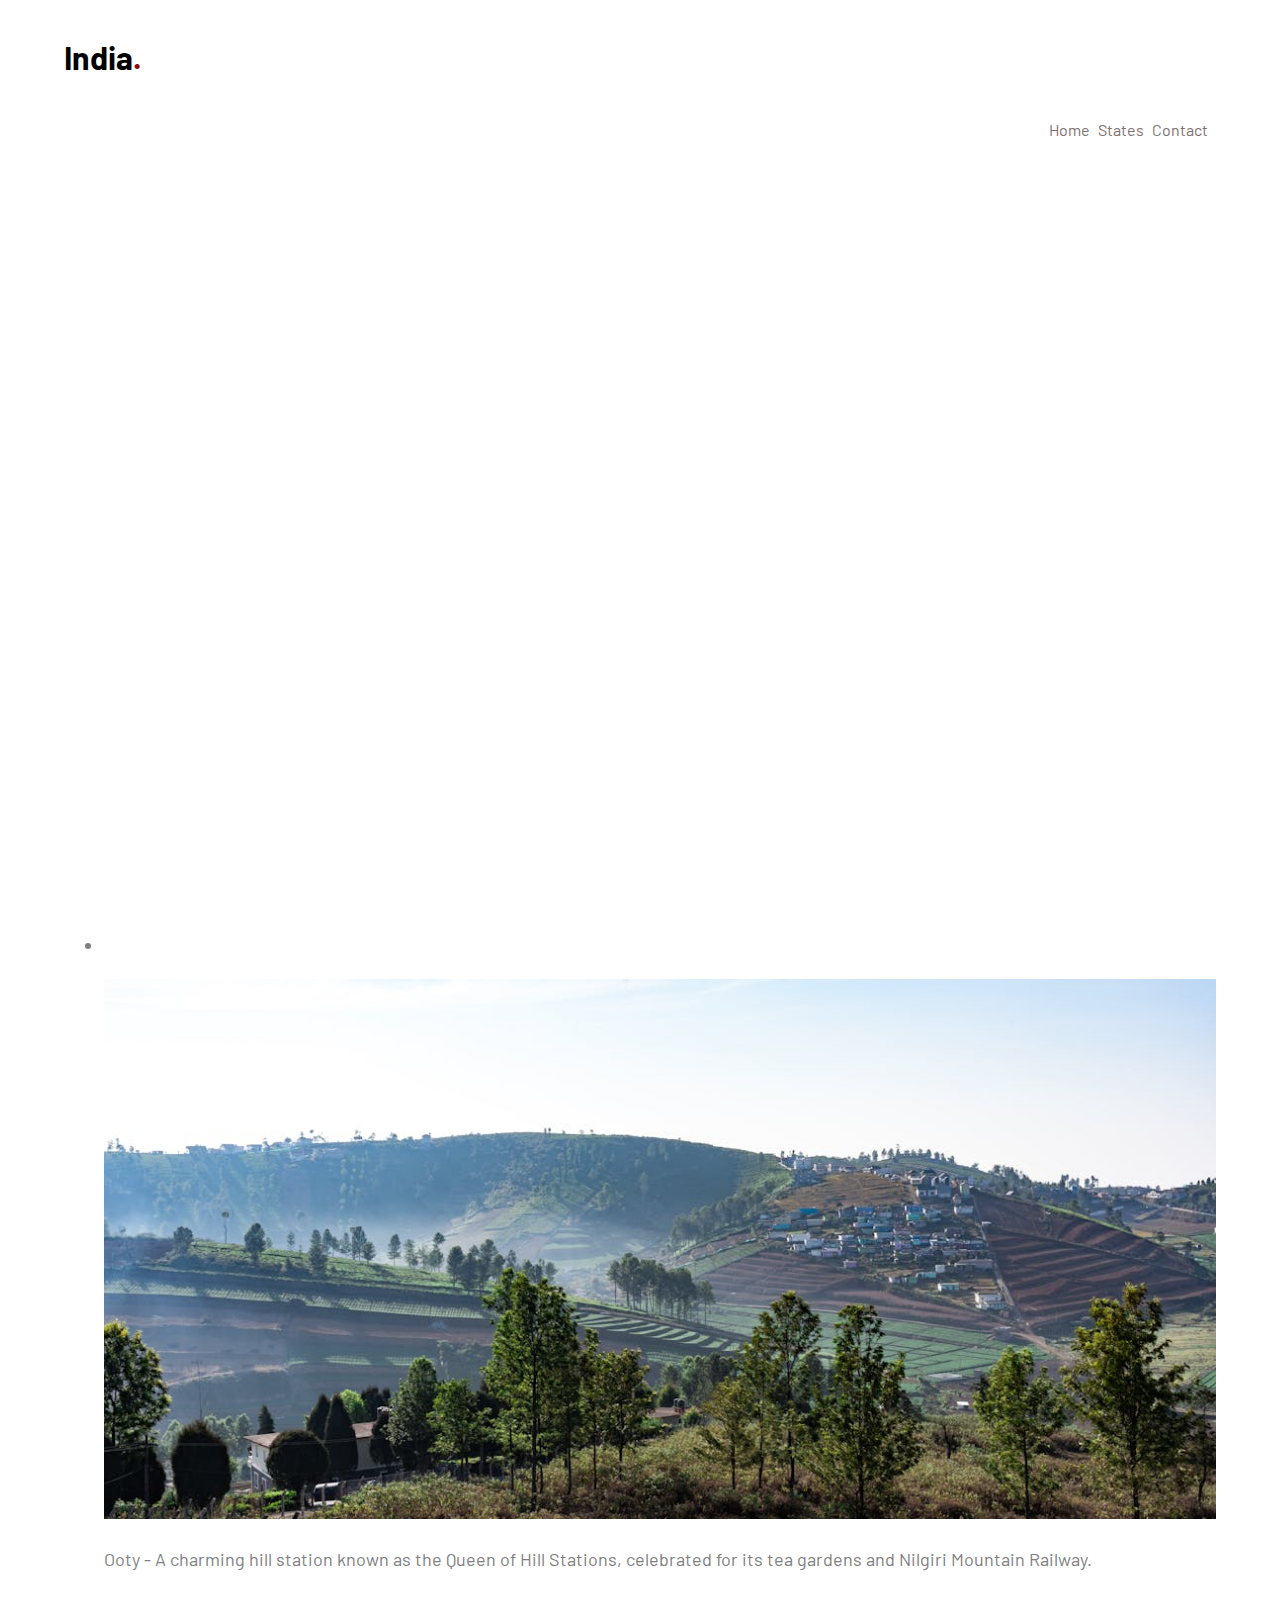
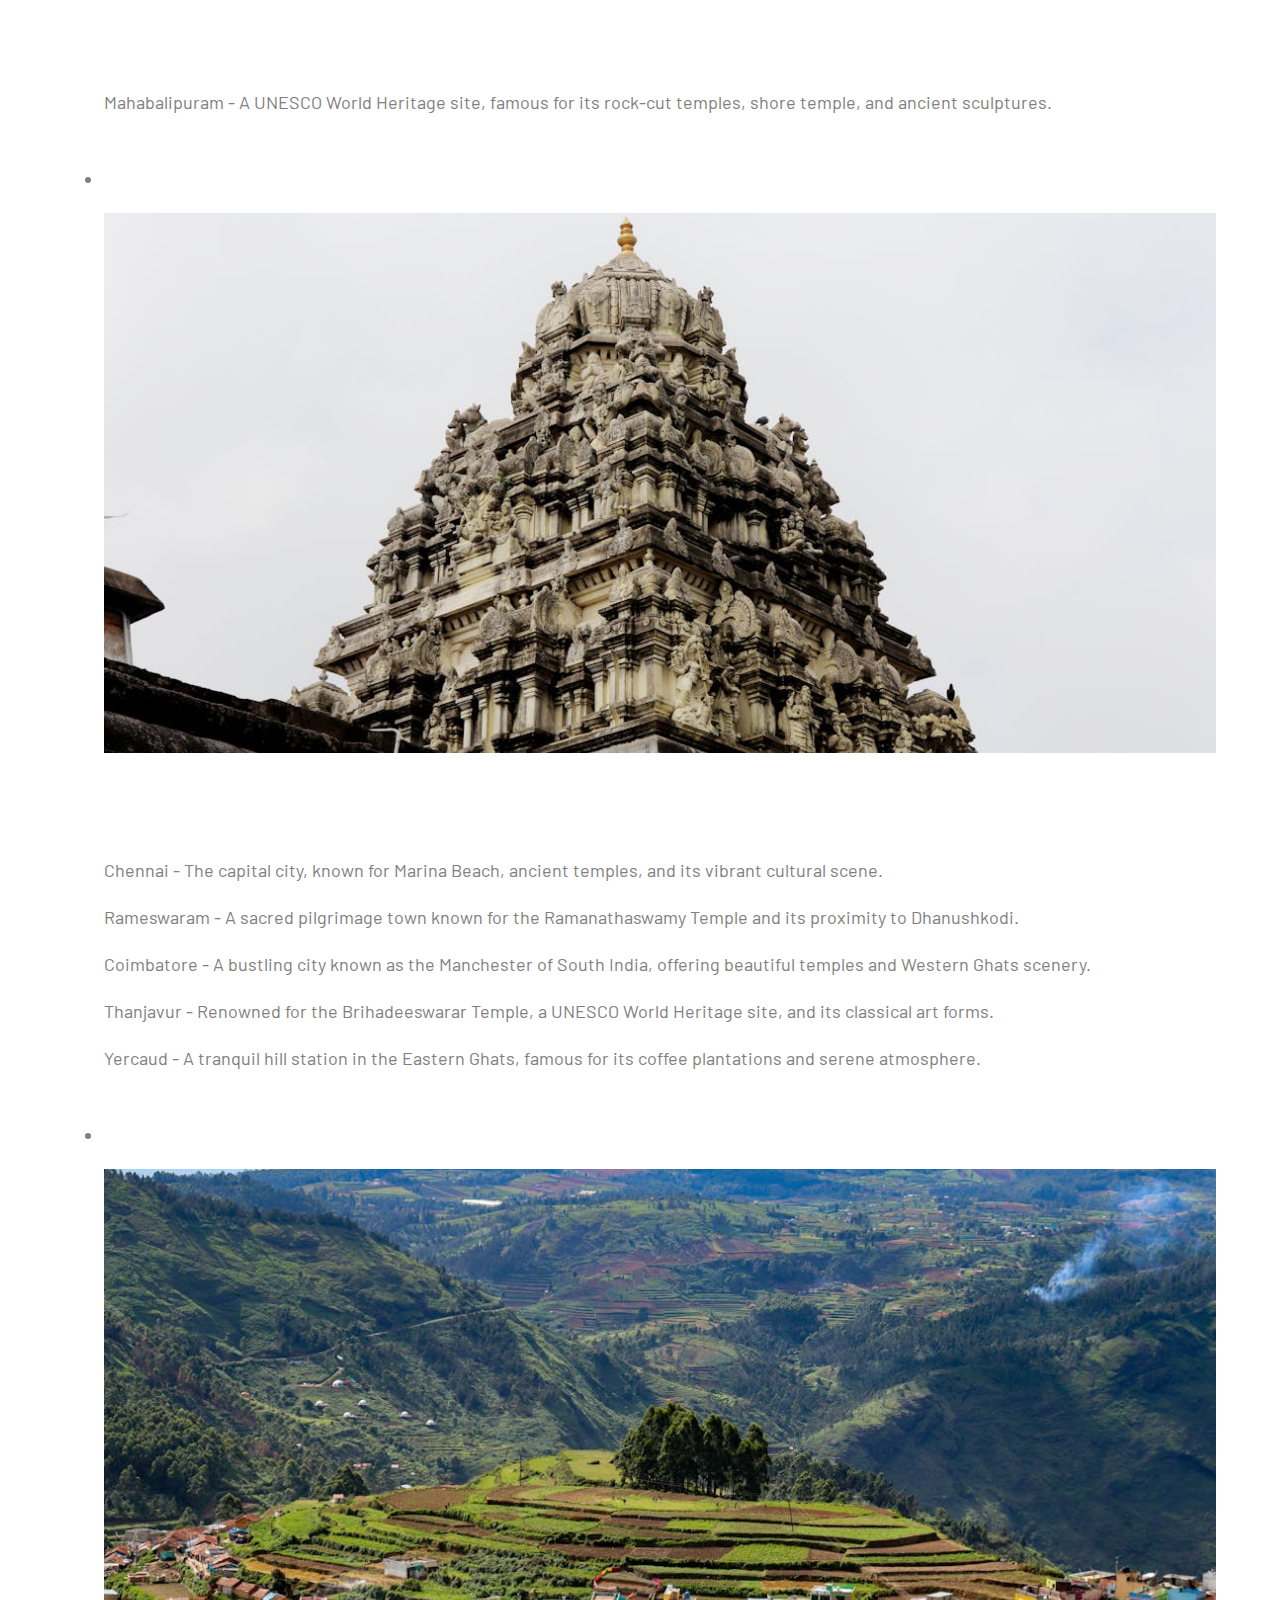
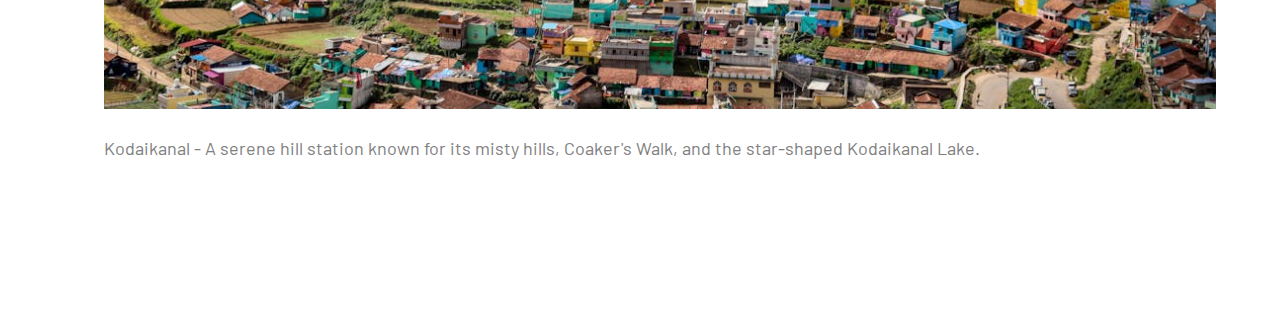
<file: tn.html>
<!DOCTYPE html>
<html lang="en">
<head>
    <meta charset="UTF-8">
    <meta name="viewport" content="width=device-width, initial-scale=1.0">
    <title>Document</title>
    <link href="stt.css" rel="stylesheet">
    <script src="slider.js"></script> 
</head>
<body>
  <nav class="flex-nav">
    <div class="container">
      <div class="grid">
        <div class="column-xs-9 column-md-8">
          <p id="logo" style="font-size: xx-large;">India<span id="highlight">.</span></p>
        </div>
          <div class="column-xs-3 column-md-4" style="display: flex;justify-content:right;">
            <a href="index.html" class="toggle-nav">Home <i class="ion-navicon-round"></i></a>
            <a href="states.html" class="toggle-nav">States <i class="ion-navicon-round"></i></a>
            <a href="contact.html" class="toggle-nav">Contact <i class="ion-navicon-round"></i></a>
        </div>
      </div>
    </div>
  </nav>
  <main class="intro-section">
    <div class="container">
      <div class="grid">
        <div class="column-xs-12">
          <ul class="slider">
            <li class="slider-item active">
              <div class="grid vertical">
                <div class="column-xs-12 column-md-2 hide-mobile">
                  <div class="intro">
                    <a href="#">
                      <h1 class="title"><span class="underline">Tamil Nadu</span></h1>
                    </a>
                  </div>
                </div>
                <div class="column-xs-12 column-md-10">
                  <div class="image-holder">
                    <img src="pexels-phaneendra-b-8804766-11964422.jpg">
                  </div>
                  <div class="grid">
                    <div class="column-xs-12 column-md-9">
                      <div class="intro show-mobile">
                      </div>
                     
<p>Kanchipuram - Known as the City of Thousand Temples and renowned for its silk sarees.</p>
<p>Madurai - Famous for the Meenakshi Amman Temple and its rich cultural heritage.</p>



                </div>
              </div>
            </li>
            <li class="slider-item">
              <div class="grid vertical">
                <div class="column-xs-12 column-md-2 hide-mobile">
                  <div class="intro">
                    <a href="#">
                      <h1 class="title"><span class="underline">Explore Ooty</span></h1>
                    </a>
                  </div>
                </div>
                <div class="column-xs-12 column-md-10">
                  <div class="image-holder">
                    <img src="ooty.jpeg">
                  </div>
                  <p>Ooty - A charming hill station known as the Queen of Hill Stations, celebrated for its tea gardens and Nilgiri Mountain Railway.</p>
                  <div class="grid">
                    <div class="column-xs-12 column-md-9">
                      <div class="intro show-mobile">
                        <a href="#">
                          <h1 class="title"><span class="underline">Explore Mahabalipuram</span></h1>
                        </a>
                      </div>
                      <p>Mahabalipuram - A UNESCO World Heritage site, famous for its rock-cut temples, shore temple, and ancient sculptures.</p>
                    </div>
                  </div>
                </div>
              </div>
            </li>
            <li class="slider-item">
              <div class="grid vertical">
                <div class="column-xs-12 column-md-2 hide-mobile">
                  <div class="intro">
                    <a href="#">
                       <h1 class="title"><span class="underline">Explore Kanchipuram</span></h1>
                    </a>
                  </div>
                </div>
                <div class="column-xs-12 column-md-10">
                  <div class="image-holder">
                    <img src="kanchi.jpeg">
                  </div>
                  <div class="grid">
                    <div class="column-xs-12 column-md-9">
                      <div class="intro show-mobile">
                        <a href="#">
                          <h1 class="title"><span class="underline">Explore Chennai</span></h1>
                        </a>
                      </div>
                      <p>Chennai - The capital city, known for Marina Beach, ancient temples, and its vibrant cultural scene.</p>
                      <p>Rameswaram - A sacred pilgrimage town known for the Ramanathaswamy Temple and its proximity to Dhanushkodi.</p>
                      <p>Coimbatore - A bustling city known as the Manchester of South India, offering beautiful temples and Western Ghats scenery.</p>
                      
                      <p>Thanjavur - Renowned for the Brihadeeswarar Temple, a UNESCO World Heritage site, and its classical art forms.</p>
                      <p>Yercaud - A tranquil hill station in the Eastern Ghats, famous for its coffee plantations and serene atmosphere.</p>
                  </div>
                </div>
              </div>
            </li>
            <li class="slider-item">
              <div class="grid vertical">
                <div class="column-xs-12 column-md-2 hide-mobile">
                  <div class="intro">
                    <a href="#">
                      <h1 class="title"><span class="underline">Explore Kodaikanal</span></h1>
                    </a>
                  </div>
                </div>
                <div class="column-xs-12 column-md-10">
                  <div class="image-holder">
                    <img src="kodai.jpeg">
                  </div>
                  <p>Kodaikanal - A serene hill station known for its misty hills, Coaker's Walk, and the star-shaped Kodaikanal Lake.</p>

                  <div class="grid">
                    <div class="column-xs-12 column-md-9">
                      <div class="intro show-mobile">
                        <a href="#">
                          <h1 class="title"><span class="underline">Explore Pondicherry</span></h1>
                        </a>
                        <p>Pondicherry - A former French colony known for its colonial architecture, beaches, and Auroville community.</p>
                  </div>
                </div>
              </div>
            </li>
          </ul>
        </div>
      </div>
    </div>
  </main>
    
</body>
</html>
</file>
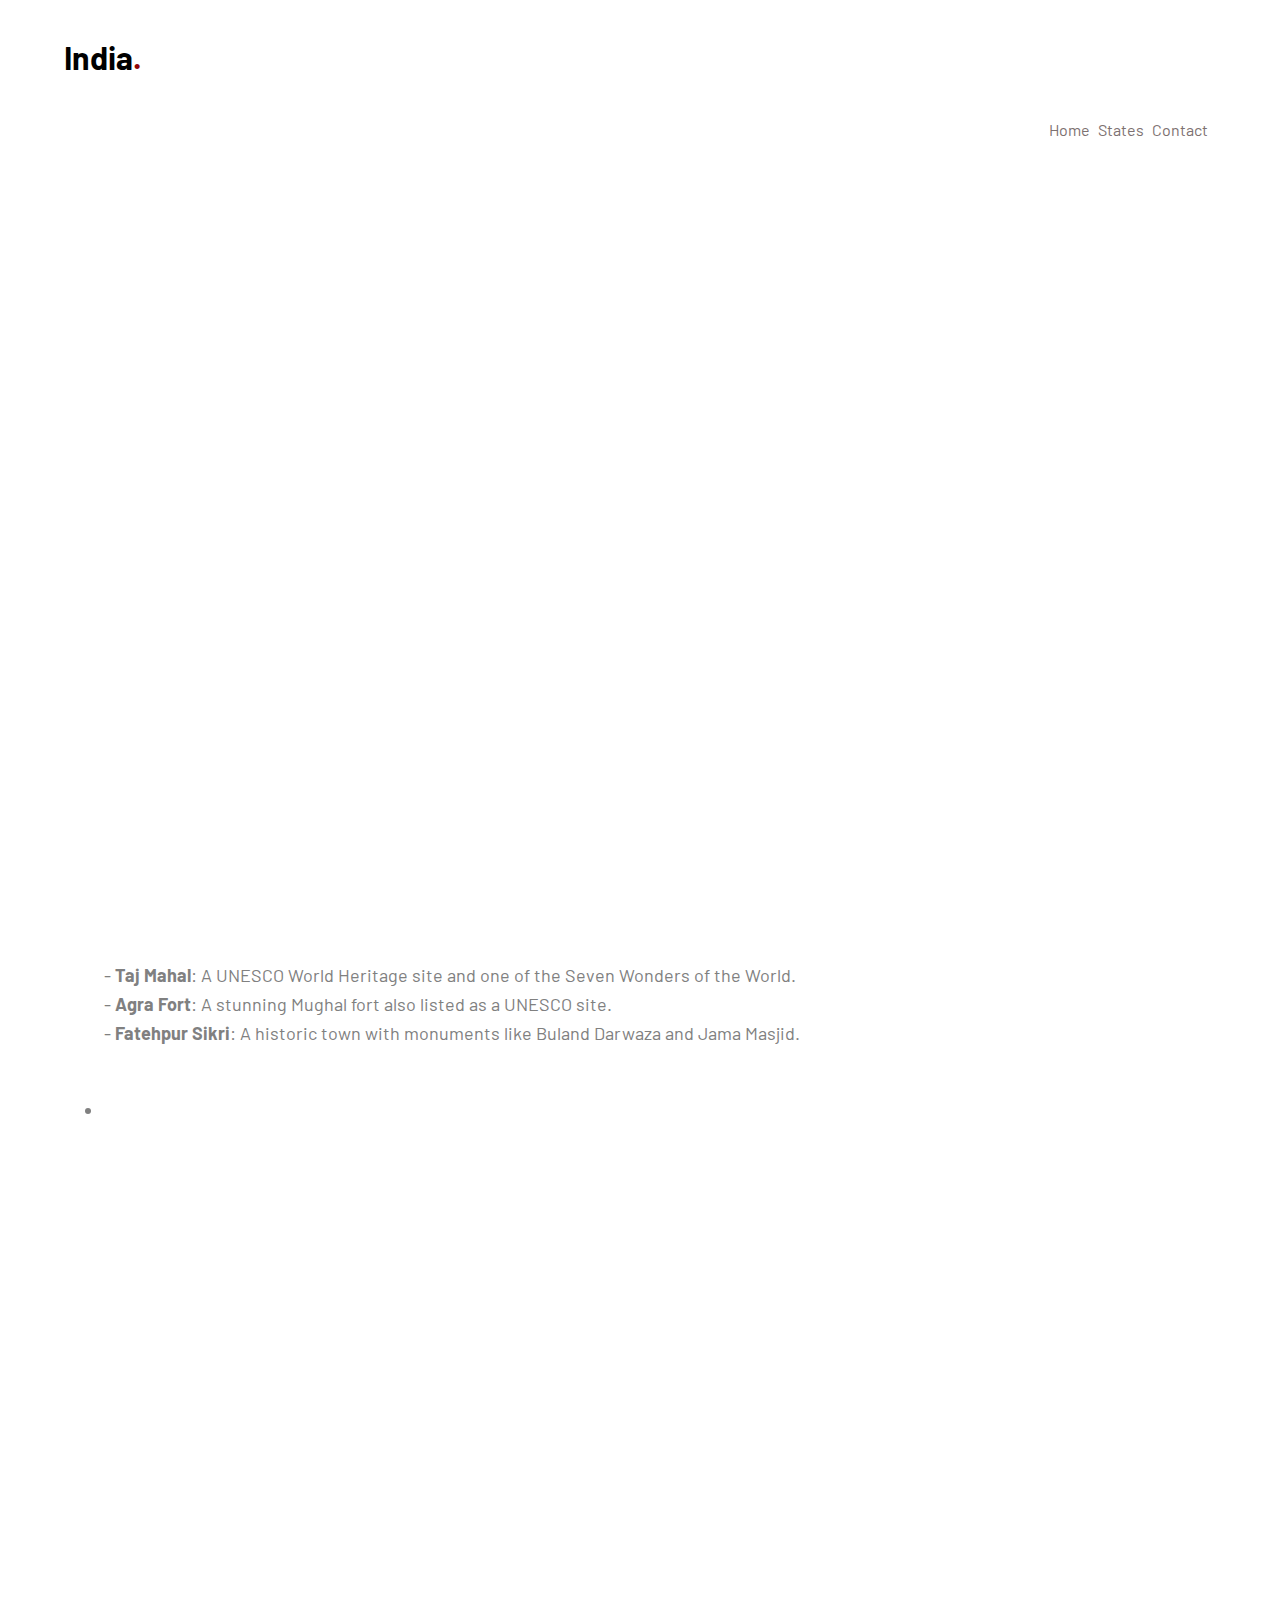
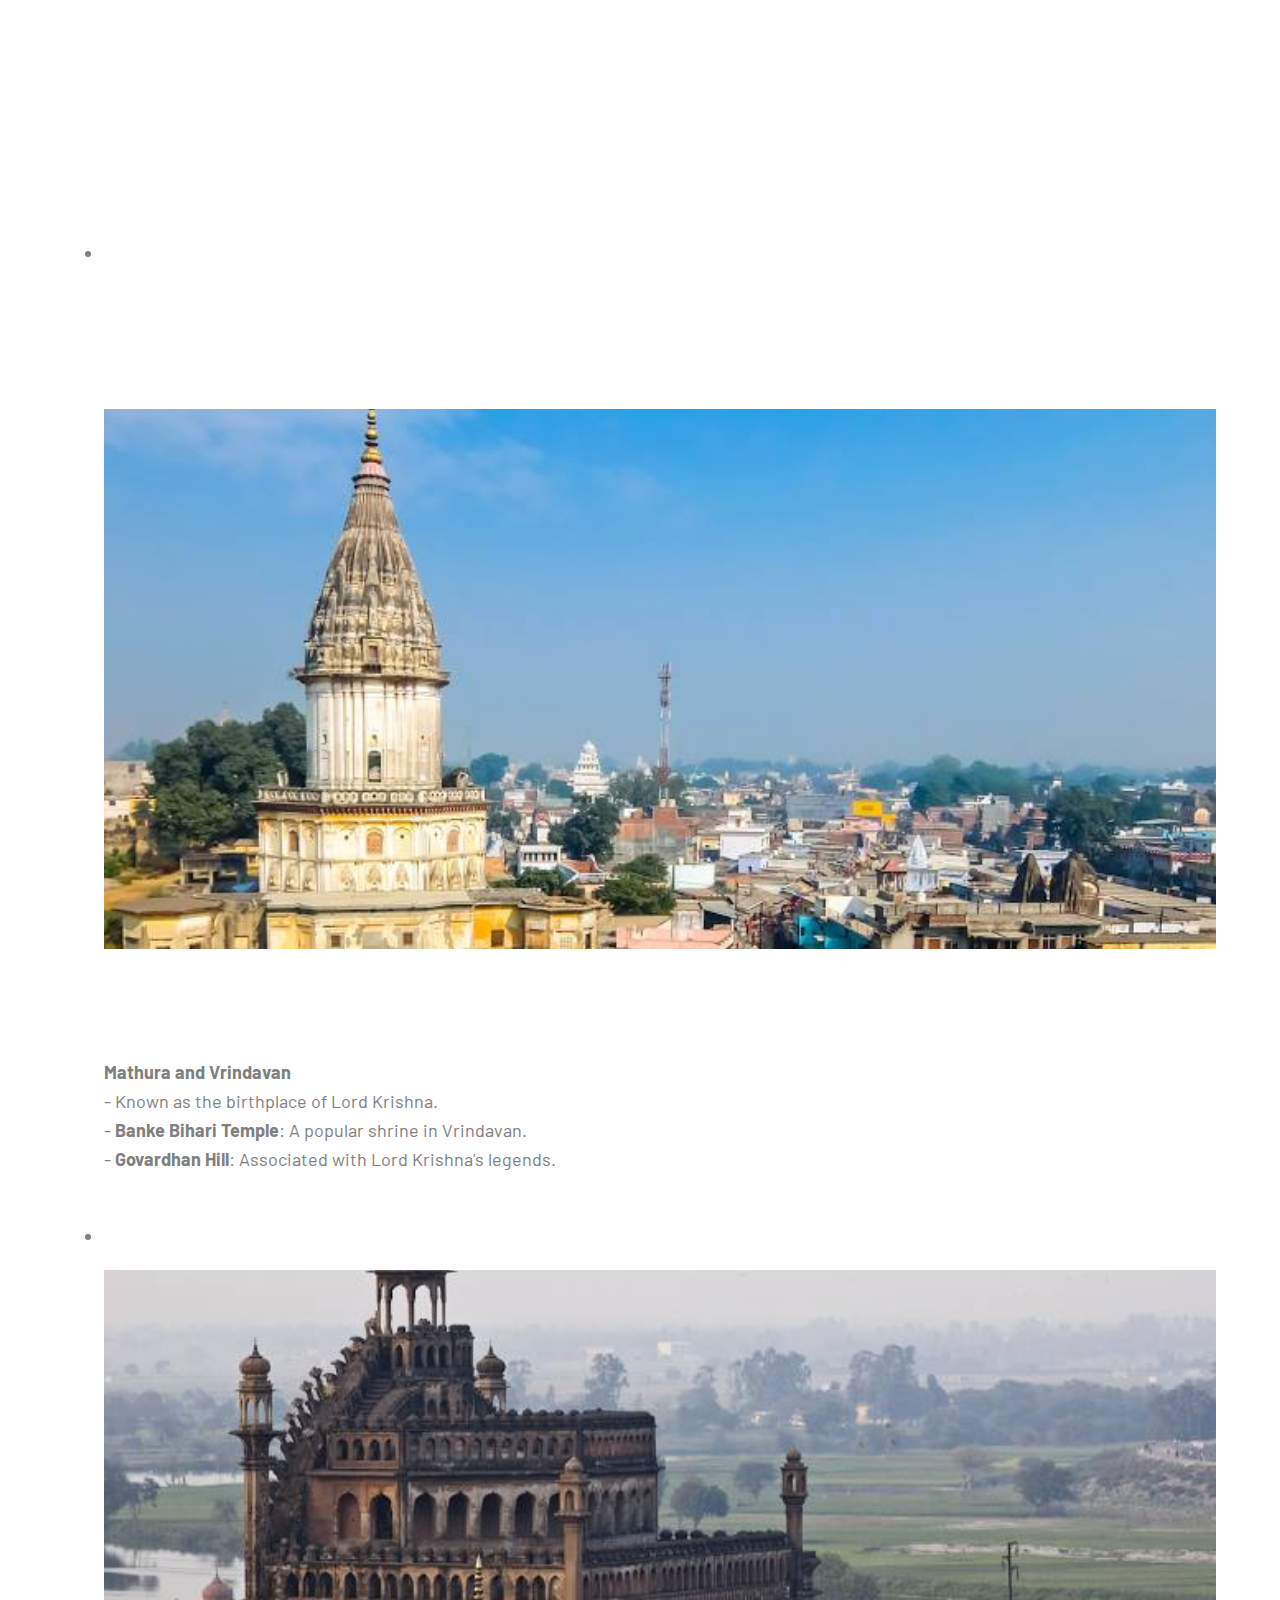
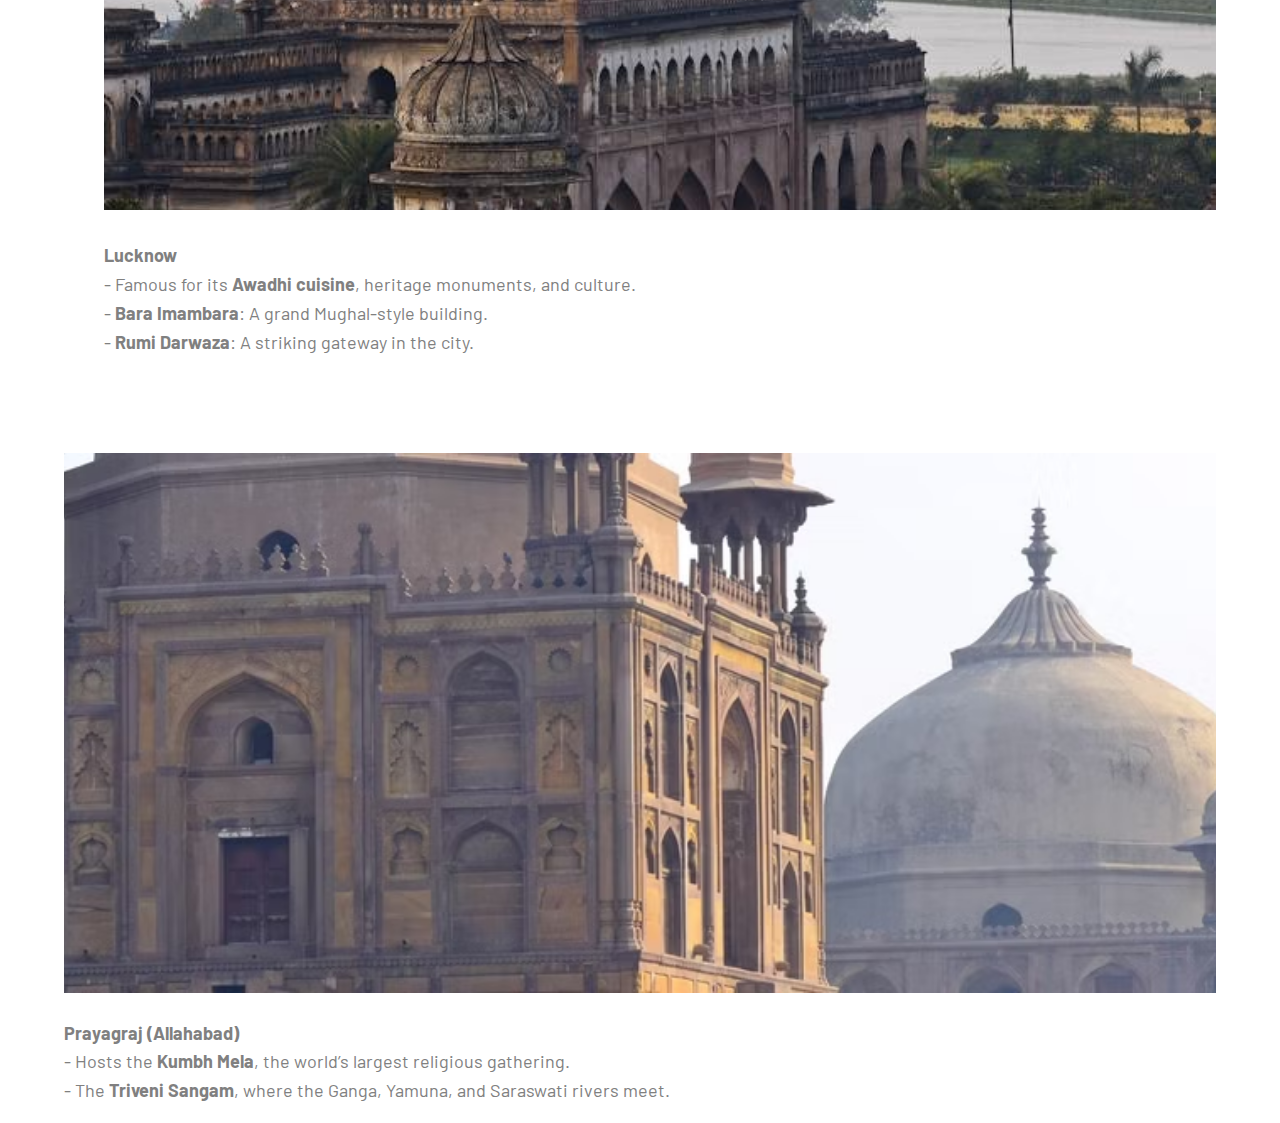
<file: up.html>
<!DOCTYPE html>
<html lang="en">
<head>
    <meta charset="UTF-8">
    <meta name="viewport" content="width=device-width, initial-scale=1.0">
    <title>Document</title>
    <link href="stt.css" rel="stylesheet">
    <script src="slider.js"></script> 
</head>
<body>
  <nav class="flex-nav">
    <div class="container">
      <div class="grid">
        <div class="column-xs-9 column-md-8">
          <p id="logo" style="font-size: xx-large;">India<span id="highlight">.</span></p>
        </div>
          <div class="column-xs-3 column-md-4" style="display: flex;justify-content:right;">
            <a href="index.html" class="toggle-nav">Home <i class="ion-navicon-round"></i></a>
            <a href="states.html" class="toggle-nav">States <i class="ion-navicon-round"></i></a>
            <a href="contact.html" class="toggle-nav">Contact <i class="ion-navicon-round"></i></a>
        </div>
      </div>
    </div>
  </nav>
  <main class="intro-section">
    <div class="container">
      <div class="grid">
        <div class="column-xs-12">
          <ul class="slider">
            <li class="slider-item active">
              <div class="grid vertical">
                <div class="column-xs-12 column-md-2 hide-mobile">
                  <div class="intro">
                    <a href="#">
                      <h1 class="title"><span class="underline">Uttar Pradesh</span></h1>
                    </a>
                  </div>
                </div>
                <div class="column-xs-12 column-md-10">
                  <div class="image-holder">
                    <img src="pexels-sudipta-1603650.jpg">
                  </div>
                  <div class="grid">
                    <div class="column-xs-12 column-md-9">
                      <div class="intro show-mobile">
                        <p>Uttar Pradesh (UP) is a treasure trove of historical, cultural, and spiritual attractions, making it one of the most visited states in India. From the iconic Taj Mahal to ancient spiritual cities like Varanasi and Ayodhya, UP offers diverse experiences for tourists.</p>
                        <a href="#">
                          <h1 class="title"><span class="underline"> Explore Agra</span></h1>
                        </a>
                      </div>
                      - <strong>Taj Mahal</strong>: A UNESCO World Heritage site and one of the Seven Wonders of the World.<br>
                      - <strong>Agra Fort</strong>: A stunning Mughal fort also listed as a UNESCO site.<br>
                      - <strong>Fatehpur Sikri</strong>: A historic town with monuments like Buland Darwaza and Jama Masjid.</p>
                  </div>
                </div>
              </div>
            </li>
            <li class="slider-item">
              <div class="grid vertical">
                <div class="column-xs-12 column-md-2 hide-mobile">
                  <div class="intro">
                  <div class="grid">
                    <div class="column-xs-12 column-md-9">
                      <div class="intro show-mobile">
                        <a href="#">
                          <h1 class="title"><span class="underline">Explore Varnasi</span></h1>
                        </a>
                      </div>
                      <div class="image-holder">
                        <img src="pexels-manishjangid-27583903.jpg">
                      </div>
                      <p class="description"><strong>-Kashi Vishwanath Temple</strong>: A sacred Shiva temple.<br>
                        - <strong>Ganga Aarti</strong>: Witness the mesmerizing evening ritual on the ghats.<br>
                        - <strong>Sarnath</strong>: A Buddhist pilgrimage site where Gautama Buddha gave his first sermon.</p>
                    </div>
                  </div>
                </div>
              </div>
            </li>
            <li class="slider-item">
              <div class="grid vertical">
                <div class="column-xs-12 column-md-2 hide-mobile">
                  <div class="intro">
                    <a href="#">
                       <h1 class="title"><span class="underline">Explore Ayodhya</span></h1>
                    </a>
                    <p><strong>Ayodhya</strong><br>
                      - The birthplace of Lord Rama and a major pilgrimage site.<br>
                      - <strong>Ram Janmabhoomi Temple</strong>: A symbol of spiritual and cultural significance.</p>
                      
                  </div>
                </div>
                <div class="column-xs-12 column-md-10">
                  <div class="image-holder">
                    <img src="ayodhya.jpeg">
                  </div>
                  <div class="grid">
                    <div class="column-xs-12 column-md-9">
                      <div class="intro show-mobile">
                        <a href="#">
                          <h1 class="title"><span class="underline">Explore Mathura and Vrindavan</span></h1>
                        </a>
                      </div>
                      <p class="description"><p><strong> Mathura and Vrindavan</strong><br>
                        - Known as the birthplace of Lord Krishna.<br>
                        - <strong>Banke Bihari Temple</strong>: A popular shrine in Vrindavan.<br>
                        - <strong>Govardhan Hill</strong>: Associated with Lord Krishna's legends.</p></p>
                    </div>
                  </div>
                </div>
              </div>
            </li>
            <li class="slider-item">
              <div class="grid vertical">
                <div class="column-xs-12 column-md-2 hide-mobile">
                  <div class="intro">
                    <a href="#">
                      <h1 class="title"><span class="underline">Explore Lucknow</span></h1>
                    </a>
                  </div>
                </div>
                <div class="column-xs-12 column-md-10">
                  <div class="image-holder">
                    <img src="lucknow.jpeg">
                  </div>
                      </div>
                      <p class="description"><p><strong>Lucknow</strong><br>
                        - Famous for its <strong>Awadhi cuisine</strong>, heritage monuments, and culture.<br>
                        - <strong>Bara Imambara</strong>: A grand Mughal-style building.<br>
                        - <strong>Rumi Darwaza</strong>: A striking gateway in the city.</p></p>
                    </div>
                  </div>
                </div>   
                <div class="intro">
                  <a href="#">
                    <h1 class="title"><span class="underline">Explore Prayagraj</span></h1>
                  </a>
                </div>
              </div>
              <div class="column-xs-12 column-md-10">
                <div class="image-holder">
                  <img src="praya.avif">
                </div>
                    </div>
                <p><strong> Prayagraj (Allahabad)</strong><br>
                  - Hosts the <strong>Kumbh Mela</strong>, the world’s largest religious gathering.<br>
                  - The <strong>Triveni Sangam</strong>, where the Ganga, Yamuna, and Saraswati rivers meet.</p>
              </div>
            </li>
        </div>
      </div>
    </div>
  </main>
    
</body>
</html>
</file>
<file: stt.css>
@import url('https://fonts.googleapis.com/css?family=Barlow:400,500,700');

* {
  box-sizing: border-box;
  &::before, &::after {
    box-sizing: border-box;
  }
}

body {
  font-family: 'Barlow', sans-serif;
  font-size: 1.125rem;
  font-weight: 400;
  line-height: 1.6;
  color:grey;
  background: white;
  text-rendering: optimizeLegibility;
  overflow-x: hidden;
  margin-left: 5%;
  margin-right: 5%;
}

a {
  color:rgb(125, 113, 113);
  text-decoration: none;
  &:hover {
    color:black;
  }
}

nav {
  position: relative;
  z-index: 2;
  ul {
    line-height: 2.2;
    display: flex;
    justify-content: flex-start;
    li {
      margin: 0.325rem 0;
    }
  }
}

#logo {
  color:black;
  font-weight: 700;
  font-size: 1.125rem;
}

#highlight {
  color: rgb(145, 6, 6);
}

img {
	width: 100%;
  height: 60vh;
	object-fit: cover;
}
imgs{
	width: 100%;
  height: 60vh;
	object-fit: cover;
}

.vertical {
  flex-direction: column;
  justify-content: center;
  align-items: center;
}

.intro {
  position: relative;
  z-index: 2;
  opacity: 0;
  animation: fadeIn 0.8s 0.4s ease forwards;
  .title {
    display: inline-block;
    font-size: 2rem;
    font-weight: 500;
    line-height: 1.1;
    text-decoration: underline;
    color:rgb(145, 6, 6);
    .underline {
      color:black;
    }
  }
}

.description {
  position: relative;
  z-index: 1;
  margin: 1rem 0 1.5rem 0;
  font-size: 1rem;
  opacity: 0;
  animation: fadeIn 0.8s 0.6s ease forwards;
}

.controls {
  position: relative;
  z-index: 1;
  display: flex;
  justify-content: flex-end;
  padding: 0.25rem 0 0.25rem 0;
  .previous {
    border: 1px solidblack;
  }
  .next {
    border-top: 1px solidblack;
    border-right: 1px solidblack;
    border-bottom: 1px solidblack;
  }
  .icon {
    position: relative;
    margin: auto;
    width: 20px;
    height: 1px;
    background-color: currentColor;
    &.arrow-left {
      &::before {
        content: '';
        position: absolute;
        left: 1px;
        top: -4px;
        width: 9px;
        height: 9px;
        border-top: solid 1px currentColor;
        border-right: solid 1px currentColor;
        transform: rotate(-135deg);
      }
    }
    &.arrow-right {
      &::before {
        content: '';
        position: absolute;
        right: 1px;
        top: -4px;
        width: 9px;
        height: 9px;
        border-top: solid 1px currentColor;
        border-right: solid 1px currentColor;
        transform: rotate(45deg);
      }
    }
  }
}

.previous, .next {
  display: flex;
  align-content: center;
  justify-content: center;
  flex-basis: 15%;
  font-size: 2rem;
  color:black;
  &:hover .icon {
    transform: scale(1.5);
  }
  .icon {
    transition: transform 0.1s ease;
  }
}

.active .image-holder::before {
  position: absolute;
  content: '';
  z-index: 1;
  display: block;
  top: 0;
  left: 0;
  width: 100%;
  height: 100%;
  background: white;
  transform-origin: 100% 50%;
  animation: revealRight 1s cubic-bezier(0.23,1,0.75,1) forwards;
}

@keyframes revealRight {
  0% {
    transform: scaleX(1);
  }
  100% {
    transform: scaleX(0);
  }
}

@keyframes fadeIn {
  0% {
    opacity: 0;
  }
  100% {
    opacity: 1;
  }
}

@keyframes fadeInLeft {
  0% {
    opacity: 0;
    transform: translateX(20%);
  }
  100% {
    opacity: 1;
    transform: translate(0);
  }
}

.toggle-nav {
  display: flex;
  justify-content: flex-end;
  font-size: 1rem;
  line-height: 1.9;
  i {
    font-size: 1.5rem;
    line-height: 1.3;
    margin: 0 0 0 0.5rem;
  }
}

.flex-nav ul {
  position: absolute;
  z-index: 1;
  list-style: none;
  margin: 0;
  padding: 0;
  display: flex;
  flex-wrap: wrap;
  flex-direction: column;
  display: none;
  width: 100%;
  left: 0;
  padding: 1rem;
  background: white;
  text-align: center;
  &.active {
    display: flex;
  }
}

@media (min-width: md) {
  nav ul {
    justify-content: flex-end;
  }
  
  #logo {
    font-size: 1.25rem;
  }
  
  .controls {
    padding: 1.75rem 0 1.75rem 0;
  }

  .intro {
    animation: fadeInLeft 0.8s 0.4s ease forwards;
    .title {
      font-size: 4.25rem;
      padding: 2.5rem 2.5rem 3rem 2.5rem;
      background: white;
    }
  }
  
  img {
    height: 60vh;
  }
  
  .description {
    font-size: 1.25rem;
    margin: 1rem 0 0 0;
  }
  
  .previous, .next {
    flex-basis: 8.33%;
  }
  
  .slider-item.active .hide-mobile {
    display: block;
  }
  
  .slider-item.active .show-mobile {
    display: none;
  }
  
  .toggle-nav {
    display: none;
  }
  
  .flex-nav ul {
    display: flex;
    flex-direction: row;
    position: relative;
    padding: 0;
    justify-content: flex-end;
  }
  
  nav {
    padding: 1.75rem 0 1.75rem 0;
    ul {
      line-height: 2.2;
      display: flex;
      justify-content: flex-start;
      li {
        font-size: 1rem;
        text-transform: uppercase;
        margin: 0 2rem 0 0;
        &:nth-child(3) {
          margin: 0;
        }
      }
    }
  }
}

.visually-hidden {
  clip: rect(0 0 0 0);
  clip-path: inset(50%);
  height: 1px;
  overflow: hidden;
  position: absolute;
  white-space: nowrap;
  width: 1px;
}
</file>
<file: style.css>
.card-img-top{
    height: 300px;
    width: 100% ;
  }
p:hover{
background-color: gray;
}
.row g-3{
  display: flex;
}
a:link{
  color: black;
}
@import url('https://fonts.googleapis.com/css?family=Barlow:400,500,700');
@import url("https://fonts.googleapis.com/css2?family=Lato:wght@400;700&family=Montserrat:wght@700&display=swap");

/* RESET */

/* Box sizing rules */
*,
*::before,
*::after {
  box-sizing: border-box;
}

/* Remove default margin */
body,
h2,
p,h1 {
  margin: 0;
  font-family: 'Barlow', sans-serif;
  font-size: 1.125rem;
  font-weight: 400;
  line-height: 1.6;
}

/* GLOBAL STYLES */
body {
  display: grid;
  place-items: center;
  height: 100vh;
}

h2 {
  color: var(--white);
  line-height: 1.1;
  font-family: 'Barlow', sans-serif;
}

p {
  font-family: var(--font-text);
  font-size: 1rem;
  line-height: 1.5;
  color: var(--white);
}

.flow > * + * {
  margin-top: var(--flow-space, 1em);
}

/* CARD COMPONENT */

.card {
  display: grid;
  place-items: center;
  width: 70vw;
  max-width: 18.875rem;
  height: 28.125rem;
  overflow: hidden;
  border-radius: 0.625rem;
  box-shadow: 0.25rem 0.25rem 0.5rem rgba(0, 0, 0, 0.25);
}

.card > * {
  grid-column: 1 / 2;
  grid-row: 1 / 2;
}

.card__background {
  object-fit: cover;
  max-width: 100%;
  height: 100%;
}

.card__content {
  --flow-space: 0.9375rem;
  display: flex;
  flex-direction: column;
  justify-content: space-between;
  align-self: flex-end;
  height: 55%;
  padding: 12% 1.25rem 1.875rem;
  background: linear-gradient(
    180deg,
    hsla(0, 0%, 0%, 0) 0%,
    hsla(0, 0%, 0%, 0.3) 10%,
    hsl(0, 0%, 0%) 100%
  );
}

.card__content--container {
  --flow-space: 1.25rem;
}

.card__title {
  position: relative;
  width: fit-content;
  width: -moz-fit-content;
  font-family: 'Barlow', sans-serif;
  font-weight: bold;
   /* Prefijo necesario para Firefox  */
}

.card__title::after {
  content: "";
  position: absolute;
  height: 0.3125rem;
  width: calc(100% + 1.25rem);
  bottom: calc((1.25rem - 0.5rem) * -1);
  left: -1.25rem;
  background-color: var(--brand-color);
}

.card__button {
  padding: 0.75em 1.6em;
  width: fit-content;
  width: -moz-fit-content; /* Prefijo necesario para Firefox  */
  font-variant: small-caps;
  font-weight: bold;
  border-radius: 0.45em;
  border: none;
  background-color: var(--brand-color);
  font-size: 1.125rem;
  color: var(--black);
}

.card__button:focus {
  outline: 2px solid black;
  outline-offset: -5px;
}

@media (any-hover: hover) and (any-pointer: fine) {
  .card__content {
    transform: translateY(62%);
    transition: transform 500ms ease-out;
    transition-delay: 500ms;
  }

  .card__title::after {
    opacity: 0;
    transform: scaleX(0);
    transition: opacity 1000ms ease-in, transform 500ms ease-out;
    transition-delay: 500ms;
    transform-origin: right;
  }

  .card__background {
    transition: transform 500ms ease-in;
  }

  .card__content--container > :not(.card__title),
  .card__button {
    opacity: 0;
    transition: transform 500ms ease-out, opacity 500ms ease-out;
  }

  .card:hover,
  .card:focus-within {
    transform: scale(1.05);
    transition: transform 500ms ease-in;
  }

  .card:hover .card__content,
  .card:focus-within .card__content {
    transform: translateY(0);
    transition: transform 500ms ease-in;
  }

  .card:focus-within .card__content {
    transition-duration: 0ms;
  }

  .card:hover .card__background,
  .card:focus-within .card__background {
    transform: scale(1.3);
  }

  .card:hover .card__content--container > :not(.card__title),
  .card:hover .card__button,
  .card:focus-within .card__content--container > :not(.card__title),
  .card:focus-within .card__button {
    opacity: 1;
    transition: opacity 500ms ease-in;
    transition-delay: 1000ms;
  }

  .card:hover .card__title::after,
  .card:focus-within .card__title::after {
    opacity: 1;
    transform: scaleX(1);
    transform-origin: left;
    transition: opacity 500ms ease-in, transform 500ms ease-in;
    transition-delay: 500ms;
  }
}
.navbar{
  box-shadow: 0px 5px 10px 0px #aaa;
  position: fixed;
  width: 100%;
  background: #fff;
  color: #000;
  opacity: 0.85;
  z-index: 100;
}

.navbar-container{
  display: flex;
  justify-content: space-between;
  height: 64px;
  align-items: center;
}

.menu-items{
  order: 2;
  display: flex;
}
.logo{
  order: 1;
  font-size: 2.3rem;
}

.menu-items li{
  list-style: none;
  margin-left: 1.5rem;
  font-size: 1.3rem;
}

.navbar a{
  color: #444;
  text-decoration: none;
  font-weight: 500;
  transition: color 0.3s ease-in-out;
}

.navbar a:hover{
  color: #117964;
}

@media (max-width: 768px){
  .navbar{
      opacity: 0.95;
  }

  .navbar-container input[type="checkbox"],
  .navbar-container .hamburger-lines{
      display: block;
  }

  .navbar-container{
      display: block;
      position: relative;
      height: 64px;
  }

  .navbar-container input[type="checkbox"]{
      position: absolute;
      display: block;
      height: 32px;
      width: 30px;
      top: 20px;
      left: 20px;
      z-index: 5;
      opacity: 0;
      cursor: pointer;
  }

  .navbar-container .hamburger-lines{
      display: block;
      height: 28px;
      width: 35px;
      position: absolute;
      top: 20px;
      left: 20px;
      z-index: 2;
      display: flex;
      flex-direction: column;
      justify-content: space-between;
  }

  .navbar-container .hamburger-lines .line{
      display: block;
      height: 4px;
      width: 100%;
      border-radius: 10px;
      background: #333;
  }
  
  .navbar-container .hamburger-lines .line1{
      transform-origin: 0% 0%;
      transition: transform 0.3s ease-in-out;
  }

  .navbar-container .hamburger-lines .line2{
      transition: transform 0.2s ease-in-out;
  }

  .navbar-container .hamburger-lines .line3{
      transform-origin: 0% 100%;
      transition: transform 0.3s ease-in-out;
  }

  .navbar .menu-items{
      padding-top: 100px;
      background: #fff;
      height: 100vh;
      max-width: 300px;
      transform: translate(-150%);
      display: flex;
      flex-direction: column;
      margin-left: -40px;
      padding-left: 40px;
      transition: transform 0.5s ease-in-out;
      box-shadow:  5px 0px 10px 0px #aaa;
      overflow: scroll;
  }

  .navbar .menu-items li{
      margin-bottom: 1.8rem;
      font-size: 1.1rem;
      font-weight: 500;
  }

  .logo{
      position: absolute;
      top: 10px;
      right: 15px;
      font-size: 2.5rem;
  }

  .navbar-container input[type="checkbox"]:checked ~ .menu-items{
      transform: translateX(0);
  }

  .navbar-container input[type="checkbox"]:checked ~ .hamburger-lines .line1{
      transform: rotate(45deg);
  }

  .navbar-container input[type="checkbox"]:checked ~ .hamburger-lines .line2{
      transform: scaleY(0);
  }

  .navbar-container input[type="checkbox"]:checked ~ .hamburger-lines .line3{
      transform: rotate(-45deg);
  }

}

@media (max-width: 500px){
  .navbar-container input[type="checkbox"]:checked ~ .logo{
      display: none;
  }
}
</file>
